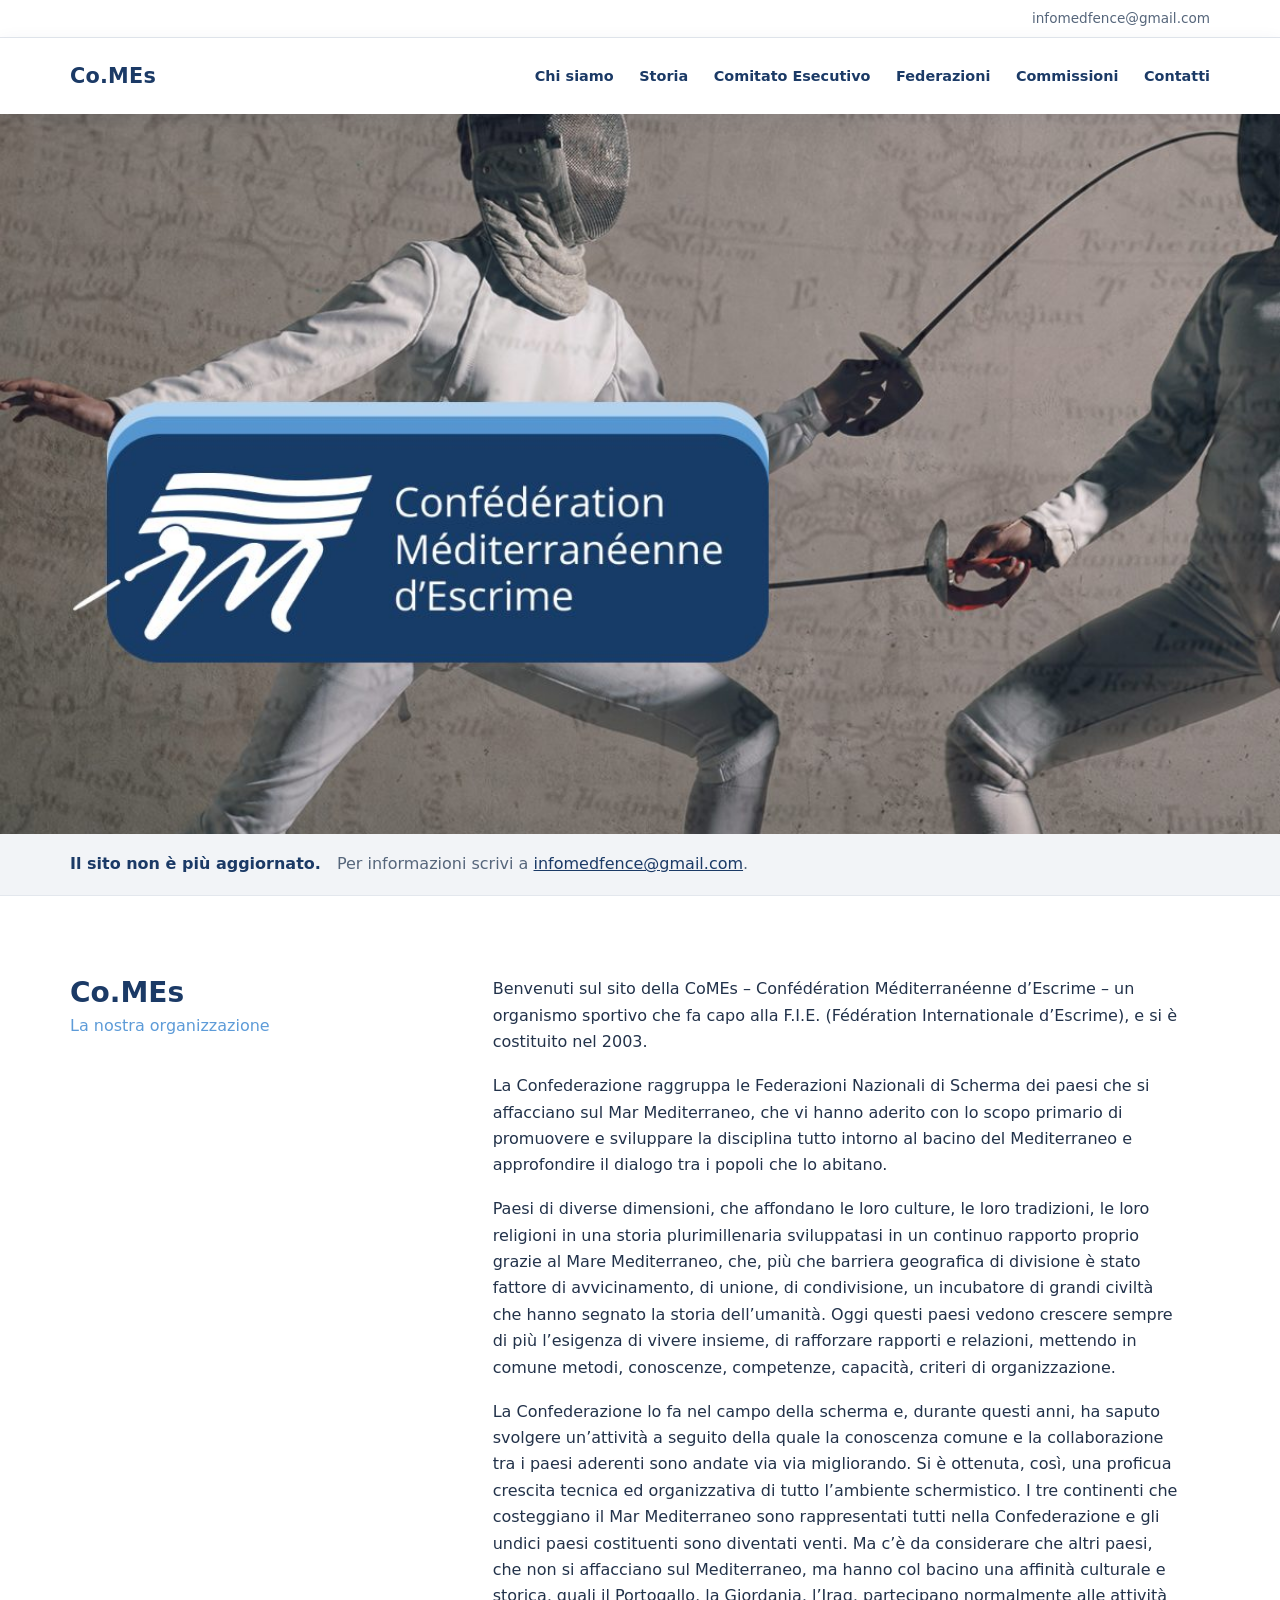
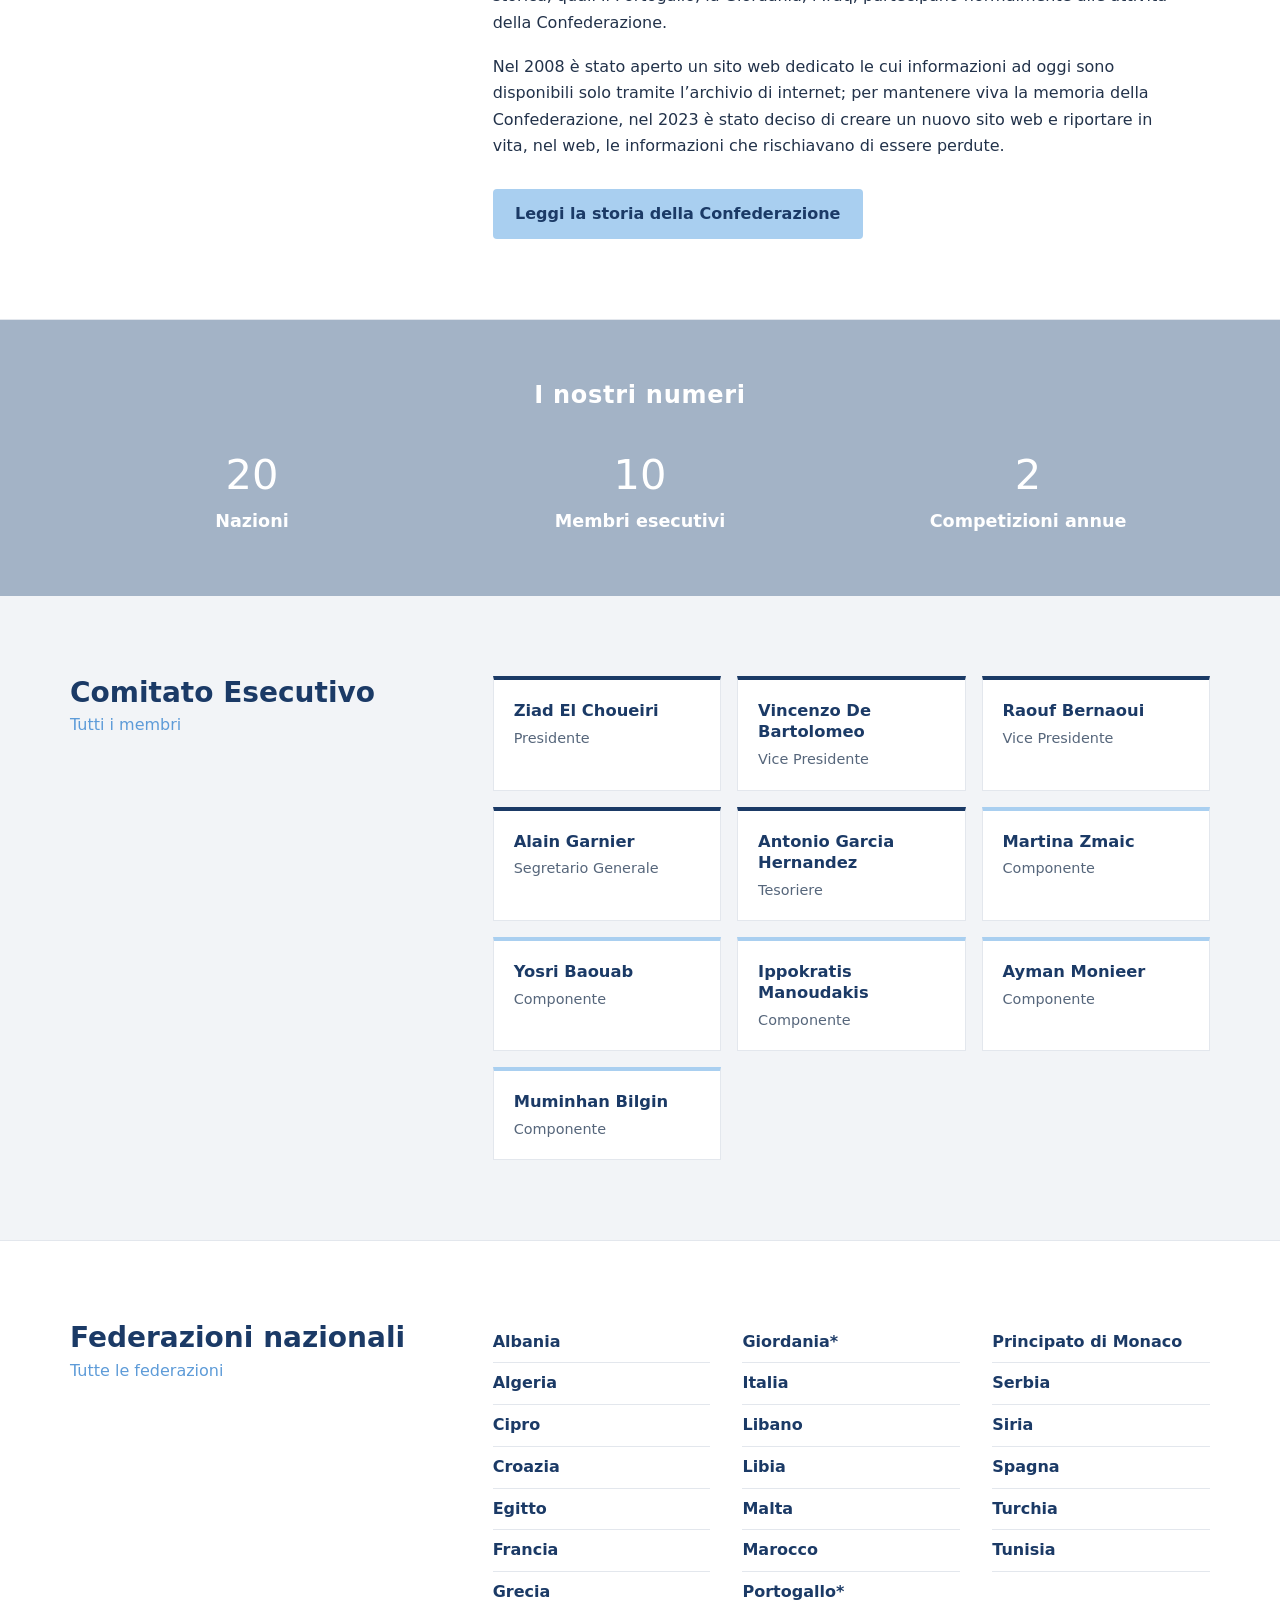
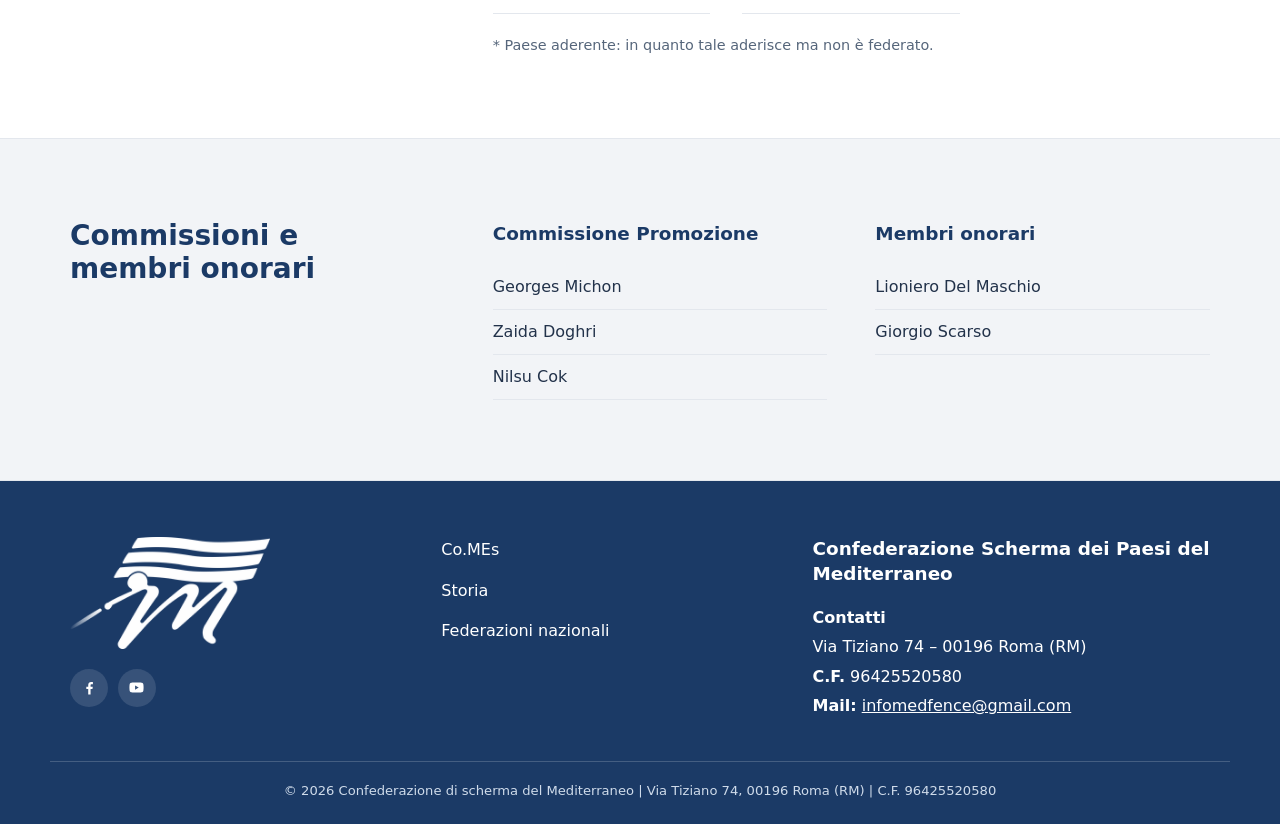
<file: index.html>
<!DOCTYPE html>
<html lang="it">
<head>
<meta charset="utf-8">
<meta name="viewport" content="width=device-width, initial-scale=1">
<title>Co.MEs – Confederazione Scherma dei Paesi del Mediterraneo</title>
<meta name="description" content="Confédération Méditerranéenne d'Escrime – Confederazione Scherma dei Paesi del Mediterraneo.">
<link rel="icon" href="favicon.png">
<link rel="stylesheet" href="style.css">
</head>
<body>
<div class="topbar"><div class="wrap"><a href="mailto:infomedfence@gmail.com">infomedfence@gmail.com</a></div></div>
<header class="site">
  <div class="wrap">
    <a class="brand" href="./">Co.MEs</a>
    <nav aria-label="Principale"><ul><li><a href="./#chi-siamo">Chi siamo</a></li><li><a href="storia.html">Storia</a></li><li><a href="./#comitato">Comitato Esecutivo</a></li><li><a href="./#federazioni">Federazioni</a></li><li><a href="./#commissioni">Commissioni</a></li><li><a href="./#contatti">Contatti</a></li></ul></nav>
  </div>
</header>
<main>
<section class="hero" id="top">
  <img src="hero.jpg" alt="Due schermidori in pedana e il logo della Confédération Méditerranéenne d'Escrime" onerror="this.parentElement.classList.add('no-img');this.remove()">
  <div class="hero-fallback">
    <div class="wrap"><div class="badge"><div class="badge-inner"><h1>Confédération Méditerranéenne d’Escrime</h1></div></div></div>
  </div>
</section>

<!-- AVVISO: modifica o elimina questo blocco -->
<div class="notice">
  <div class="wrap">
    <strong>Il sito non è più aggiornato.</strong>
    <p>Per informazioni scrivi a <a href="mailto:infomedfence@gmail.com">infomedfence@gmail.com</a>.</p>
  </div>
</div>

<section class="block" id="chi-siamo">
  <div class="wrap head">
    <h2>Co.MEs<span class="sub">La nostra organizzazione</span></h2>
    <div class="prose">
      <p>Benvenuti sul sito della CoMEs – Confédération Méditerranéenne d’Escrime – un organismo sportivo che fa capo alla F.I.E. (Fédération Internationale d’Escrime), e si è costituito nel 2003.</p>
      <p>La Confederazione raggruppa le Federazioni Nazionali di Scherma dei paesi che si affacciano sul Mar Mediterraneo, che vi hanno aderito con lo scopo primario di promuovere e sviluppare la disciplina tutto intorno al bacino del Mediterraneo e approfondire il dialogo tra i popoli che lo abitano.</p>
      <p>Paesi di diverse dimensioni, che affondano le loro culture, le loro tradizioni, le loro religioni in una storia plurimillenaria sviluppatasi in un continuo rapporto proprio grazie al Mare Mediterraneo, che, più che barriera geografica di divisione è stato fattore di avvicinamento, di unione, di condivisione, un incubatore di grandi civiltà che hanno segnato la storia dell’umanità. Oggi questi paesi vedono crescere sempre di più l’esigenza di vivere insieme, di rafforzare rapporti e relazioni, mettendo in comune metodi, conoscenze, competenze, capacità, criteri di organizzazione.</p>
      <p>La Confederazione lo fa nel campo della scherma e, durante questi anni, ha saputo svolgere un’attività a seguito della quale la conoscenza comune e la collaborazione tra i paesi aderenti sono andate via via migliorando. Si è ottenuta, così, una proficua crescita tecnica ed organizzativa di tutto l’ambiente schermistico. I tre continenti che costeggiano il Mar Mediterraneo sono rappresentati tutti nella Confederazione e gli undici paesi costituenti sono diventati venti. Ma c’è da considerare che altri paesi, che non si affacciano sul Mediterraneo, ma hanno col bacino una affinità culturale e storica, quali il Portogallo, la Giordania, l’Iraq, partecipano normalmente alle attività della Confederazione.</p>
      <p>Nel 2008 è stato aperto un sito web dedicato le cui informazioni ad oggi sono disponibili solo tramite l’archivio di internet; per mantenere viva la memoria della Confederazione, nel 2023 è stato deciso di creare un nuovo sito web e riportare in vita, nel web, le informazioni che rischiavano di essere perdute.</p>
      <p><a class="btn" href="storia.html">Leggi la storia della Confederazione</a></p>
    </div>
  </div>
</section>

<section class="numbers">
  <div class="wrap">
    <h2>I nostri numeri</h2>
    <ul>
      <li><strong>20</strong><span>Nazioni</span></li>
      <li><strong>10</strong><span>Membri esecutivi</span></li>
      <li><strong>2</strong><span>Competizioni annue</span></li>
    </ul>
  </div>
</section>

<section class="block tint" id="comitato">
  <div class="wrap head">
    <h2>Comitato Esecutivo<span class="sub">Tutti i membri</span></h2>
    <ul class="people">
      <li class="lead"><b>Ziad El Choueiri</b><span>Presidente</span></li>
      <li class="lead"><b>Vincenzo De Bartolomeo</b><span>Vice Presidente</span></li>
      <li class="lead"><b>Raouf Bernaoui</b><span>Vice Presidente</span></li>
      <li class="lead"><b>Alain Garnier</b><span>Segretario Generale</span></li>
      <li class="lead"><b>Antonio Garcia Hernandez</b><span>Tesoriere</span></li>
      <li><b>Martina Zmaic</b><span>Componente</span></li>
      <li><b>Yosri Baouab</b><span>Componente</span></li>
      <li><b>Ippokratis Manoudakis</b><span>Componente</span></li>
      <li><b>Ayman Monieer</b><span>Componente</span></li>
      <li><b>Muminhan Bilgin</b><span>Componente</span></li>
    </ul>
  </div>
</section>

<section class="block" id="federazioni">
  <div class="wrap head">
    <h2>Federazioni nazionali<span class="sub">Tutte le federazioni</span></h2>
    <div>
      <ul class="countries">
      <li>Albania</li>
      <li>Algeria</li>
      <li>Cipro</li>
      <li>Croazia</li>
      <li>Egitto</li>
      <li>Francia</li>
      <li>Grecia</li>
      <li>Giordania*</li>
      <li>Italia</li>
      <li>Libano</li>
      <li>Libia</li>
      <li>Malta</li>
      <li>Marocco</li>
      <li>Portogallo*</li>
      <li>Principato di Monaco</li>
      <li>Serbia</li>
      <li>Siria</li>
      <li>Spagna</li>
      <li>Turchia</li>
      <li>Tunisia</li>
      </ul>
      <p class="note">* Paese aderente: in quanto tale aderisce ma non è federato.</p>
    </div>
  </div>
</section>

<section class="block tint" id="commissioni">
  <div class="wrap head">
    <h2>Commissioni e membri onorari</h2>
    <div class="pair">
      <div>
        <h3>Commissione Promozione</h3>
        <ul class="plain"><li>Georges Michon</li><li>Zaida Doghri</li><li>Nilsu Cok</li></ul>
      </div>
      <div id="membri-onorari">
        <h3>Membri onorari</h3>
        <ul class="plain"><li>Lioniero Del Maschio</li><li>Giorgio Scarso</li></ul>
      </div>
    </div>
  </div>
</section>
</main>
<footer id="contatti">
  <div class="wrap cols">
    <div class="logo-col">
      <img src="logo-bianco.png" alt="Co.MEs" onerror="this.remove()">
      <!-- SOCIAL: sostituisci "#" con gli indirizzi reali, oppure elimina la voce -->
      <ul class="social">
        <li><a href="#" aria-label="Facebook"><svg viewBox="0 0 24 24" aria-hidden="true"><path d="M13.5 22v-8h2.7l.4-3.2h-3.1V8.8c0-.9.3-1.5 1.6-1.5h1.7V4.4c-.3 0-1.3-.1-2.5-.1-2.4 0-4.1 1.5-4.1 4.2v2.3H7.5V14h2.7v8h3.3z"/></svg></a></li>
        <li><a href="#" aria-label="YouTube"><svg viewBox="0 0 24 24" aria-hidden="true"><path d="M21.6 7.2a2.5 2.5 0 0 0-1.8-1.8C18.2 5 12 5 12 5s-6.2 0-7.8.4A2.5 2.5 0 0 0 2.4 7.2 26 26 0 0 0 2 12a26 26 0 0 0 .4 4.8 2.5 2.5 0 0 0 1.8 1.8C5.8 19 12 19 12 19s6.2 0 7.8-.4a2.5 2.5 0 0 0 1.8-1.8A26 26 0 0 0 22 12a26 26 0 0 0-.4-4.8zM10 15V9l5.2 3L10 15z"/></svg></a></li>
      </ul>
    </div>
    <ul class="links">
      <li><a href="./#chi-siamo">Co.MEs</a></li>
      <li><a href="storia.html">Storia</a></li>
      <li><a href="./#federazioni">Federazioni nazionali</a></li>
    </ul>
    <div>
      <h3>Confederazione Scherma dei Paesi del Mediterraneo</h3>
      <address>
        <b>Contatti</b><br>
        Via Tiziano 74 – 00196 Roma (RM)<br>
        <b>C.F.</b> 96425520580<br>
        <b>Mail:</b> <a href="mailto:infomedfence@gmail.com">infomedfence@gmail.com</a>
      </address>
    </div>
  </div>
  <div class="wrap legal">© 2026 Confederazione di scherma del Mediterraneo | Via Tiziano 74, 00196 Roma (RM) | C.F. 96425520580</div>
</footer>
</body>
</html>
</file>
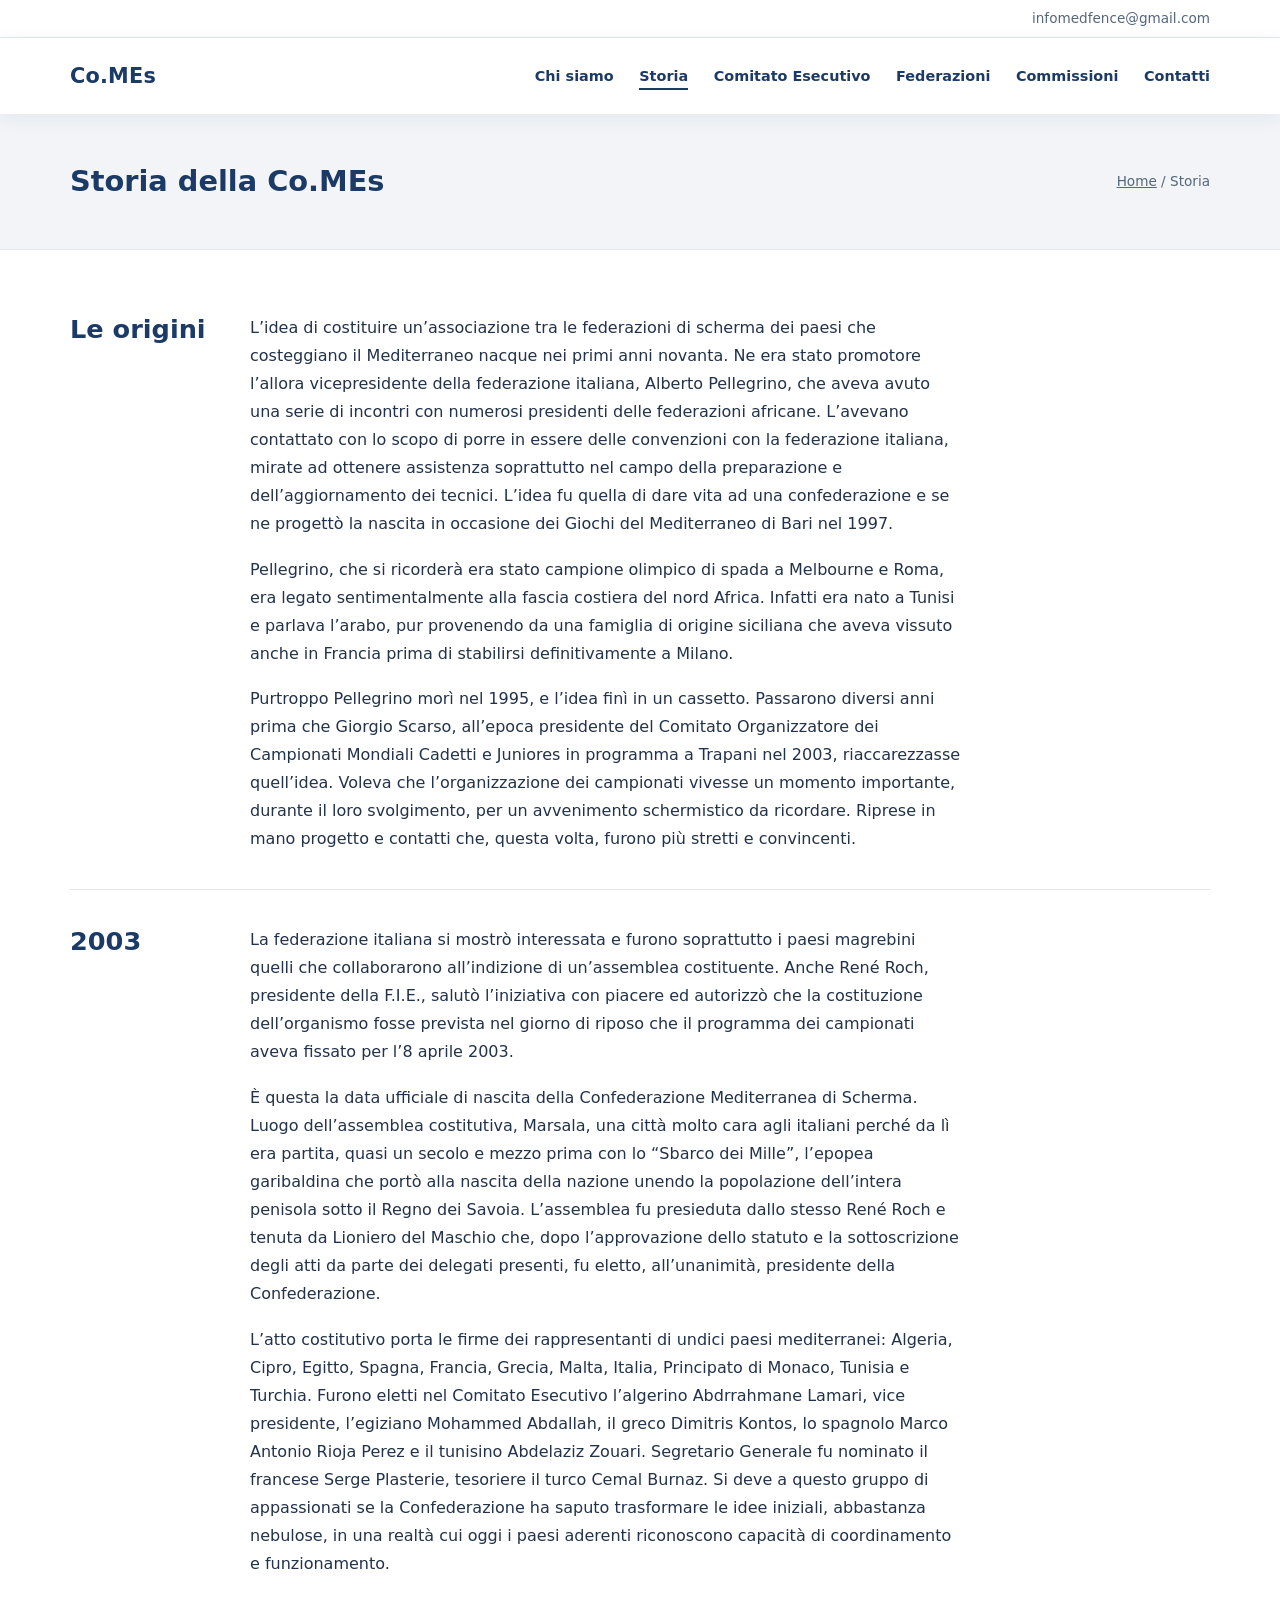
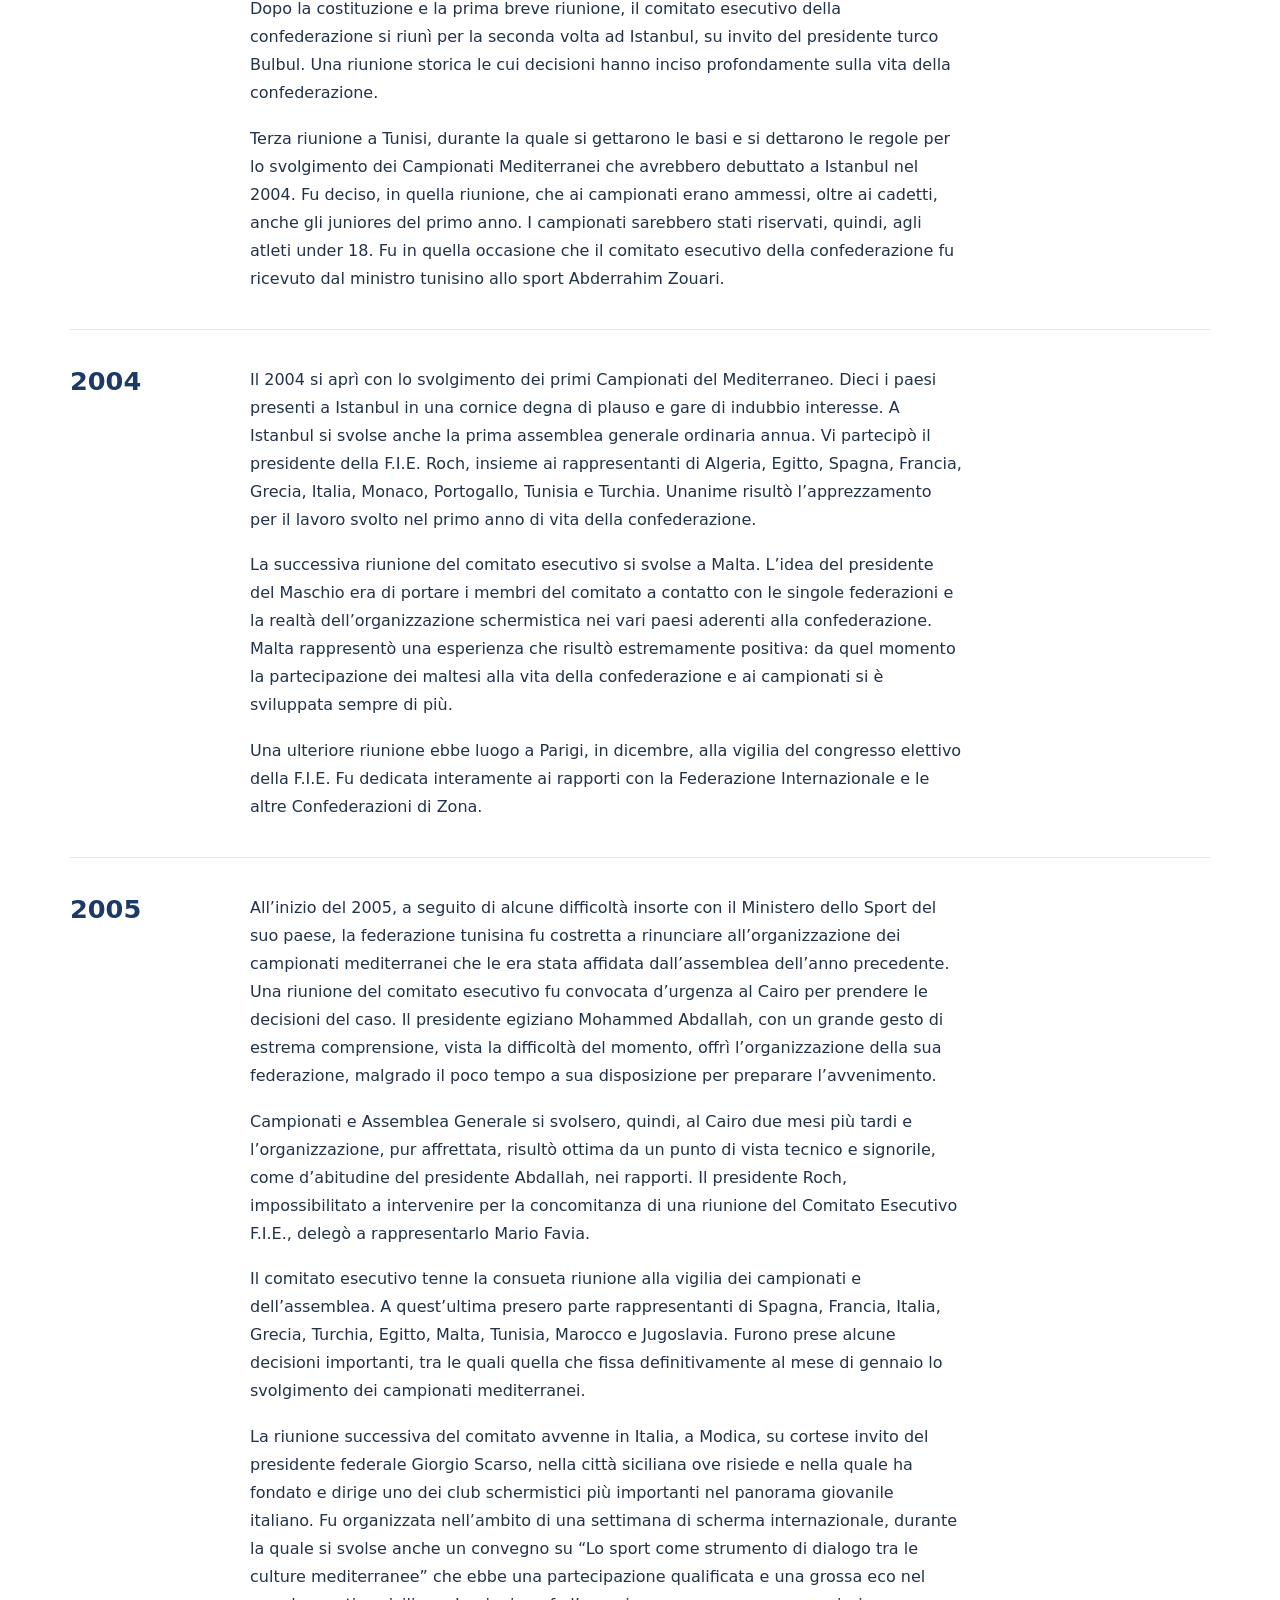
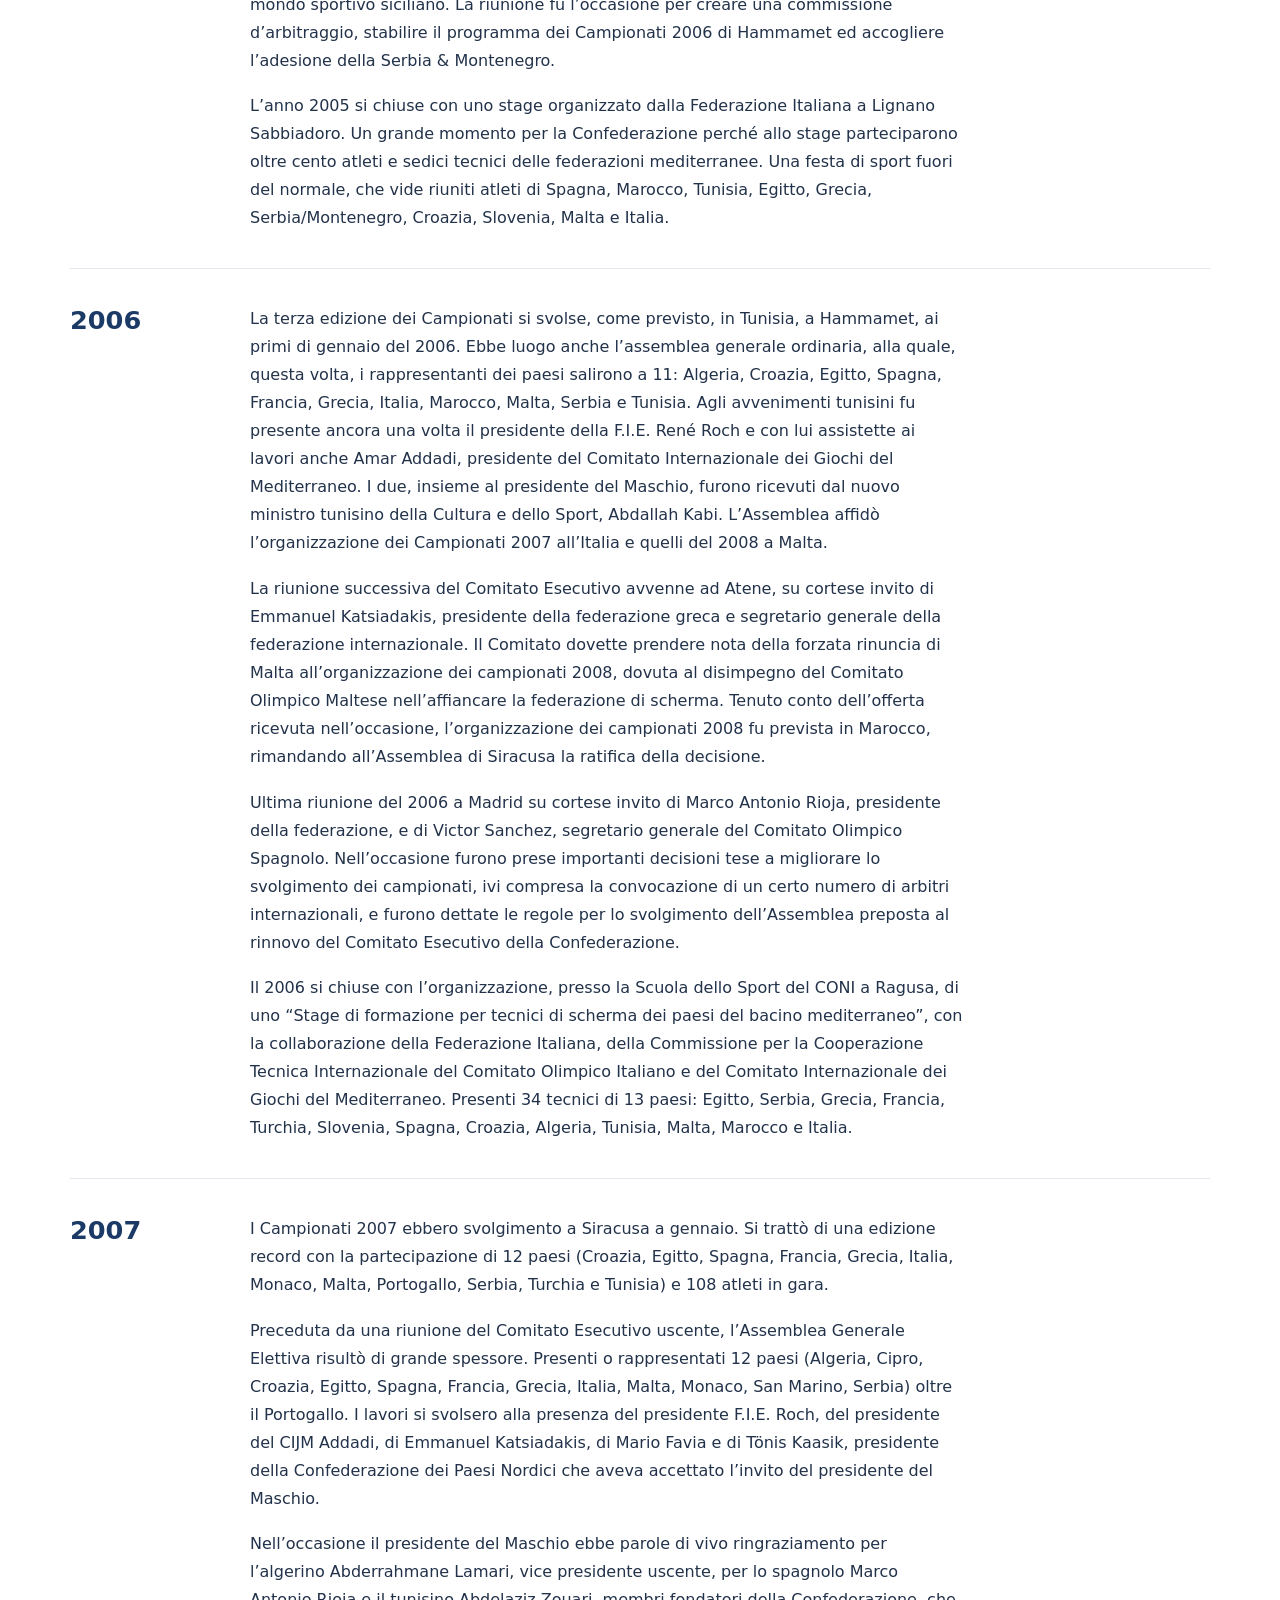
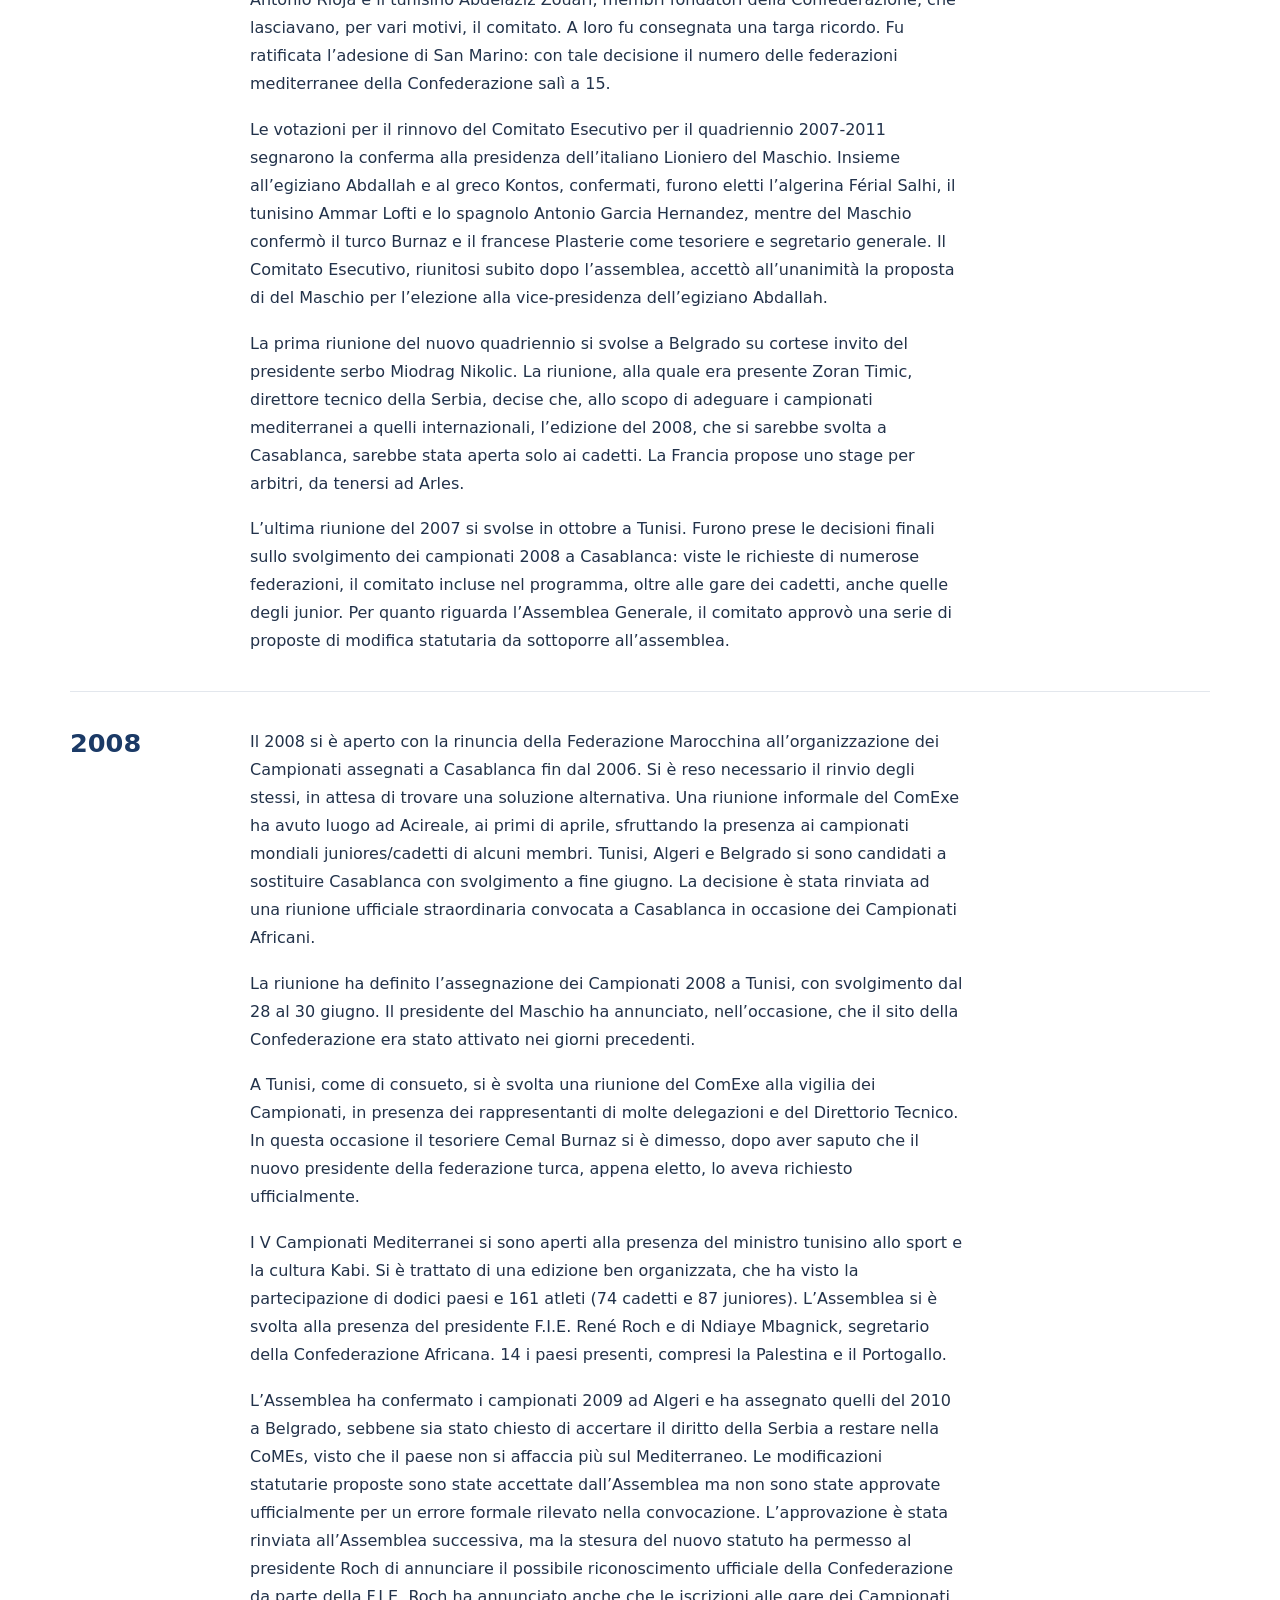
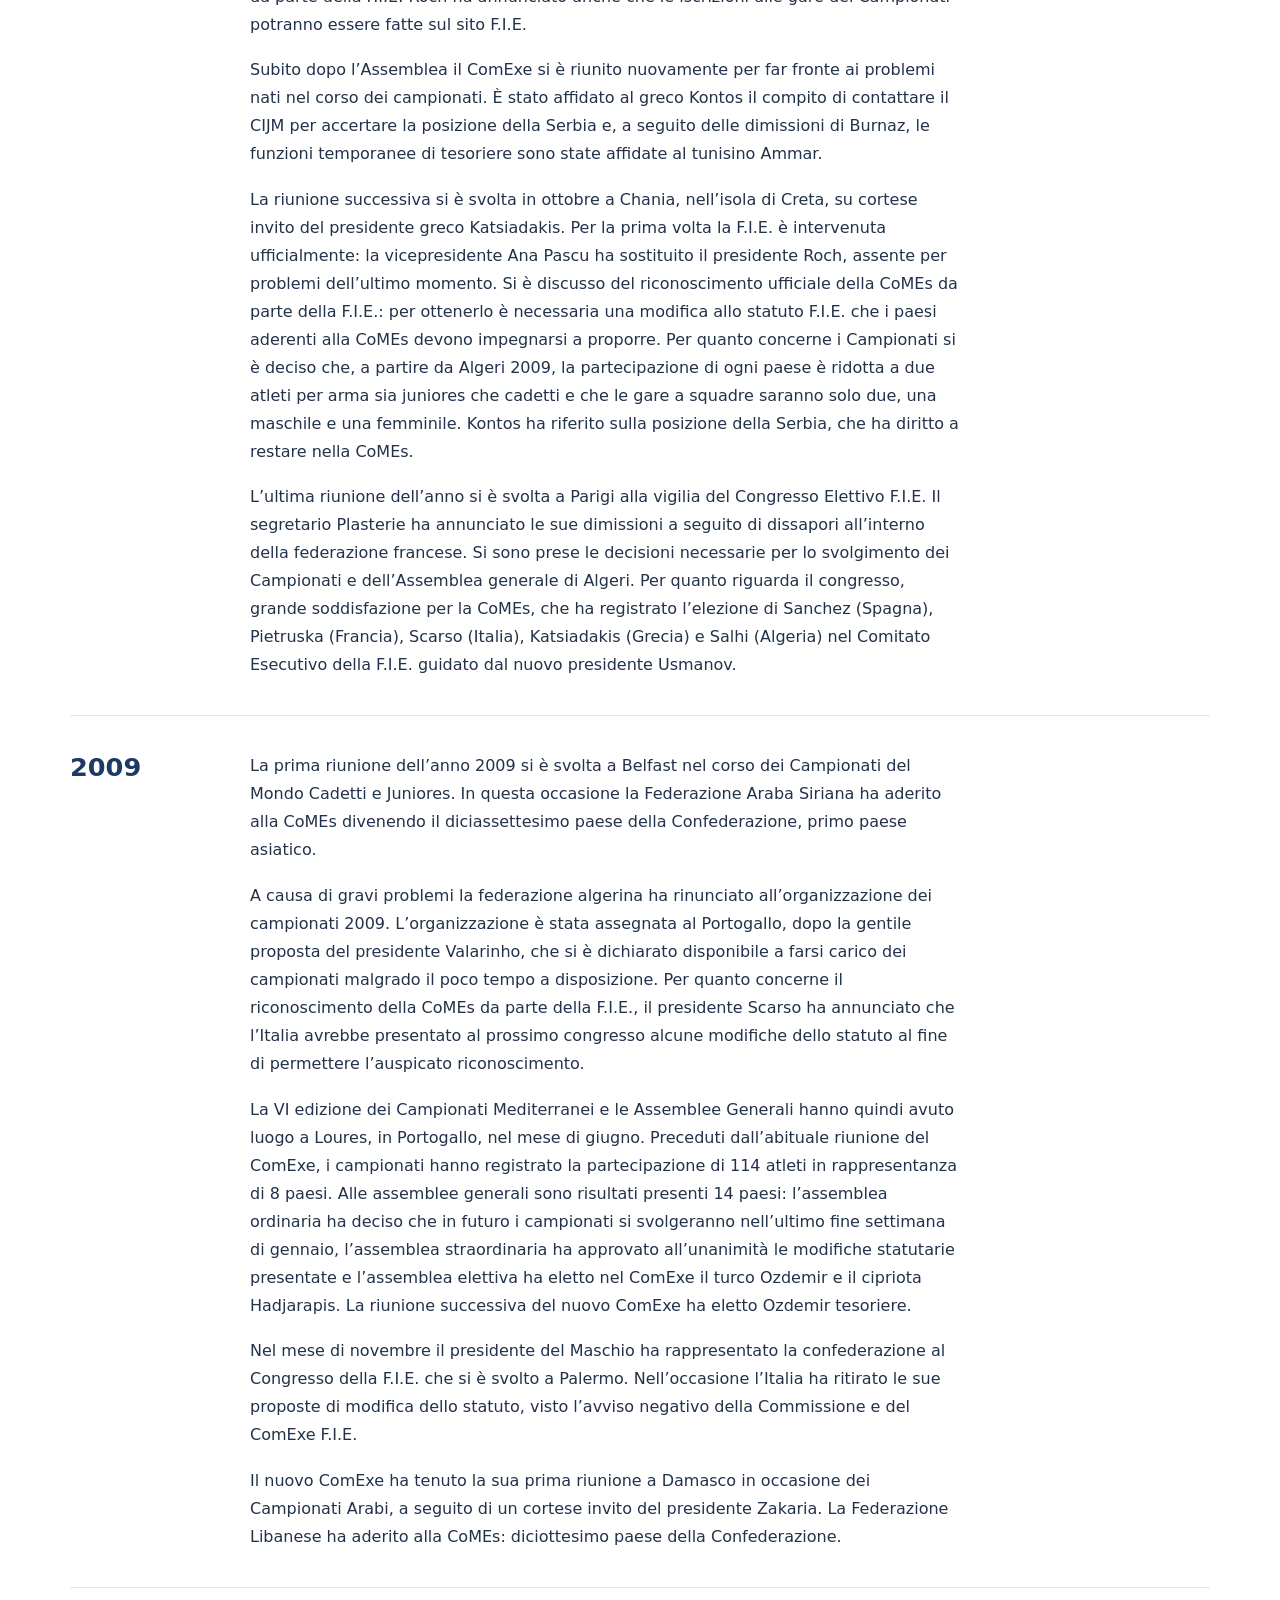
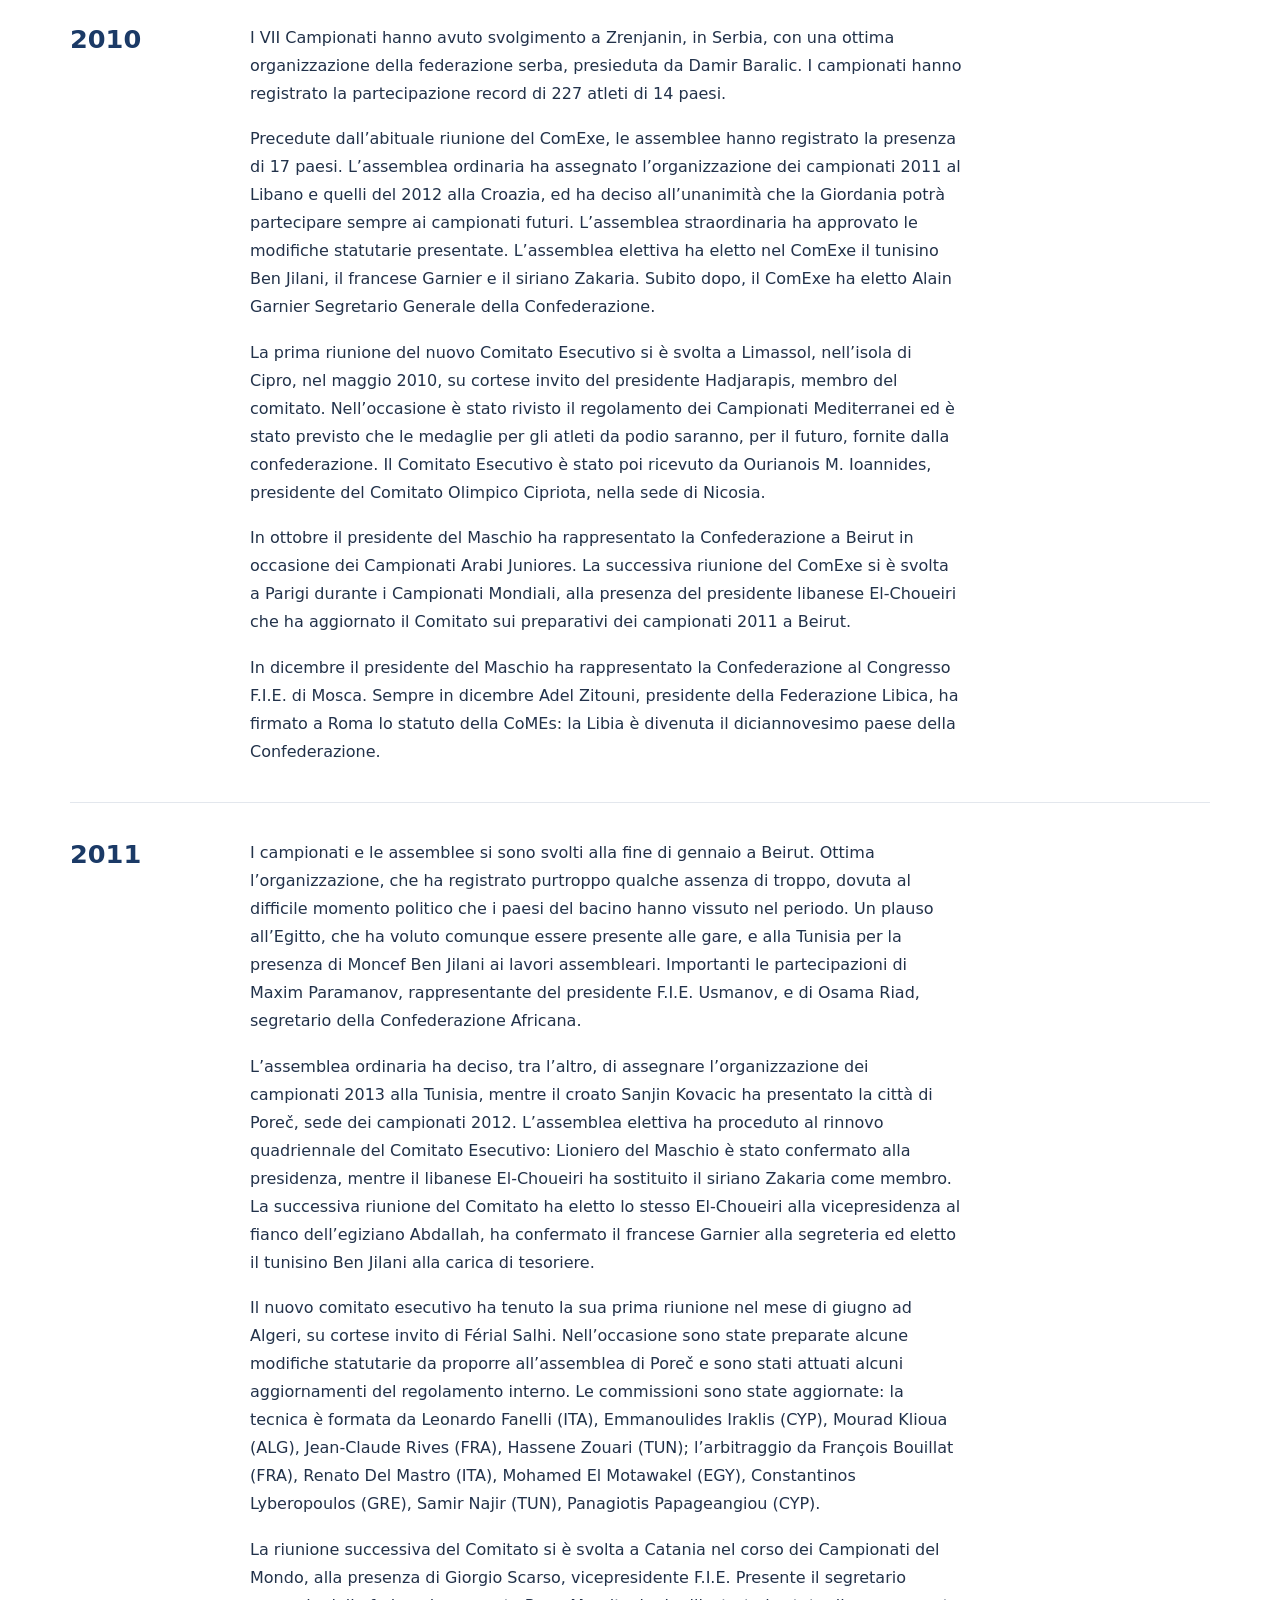
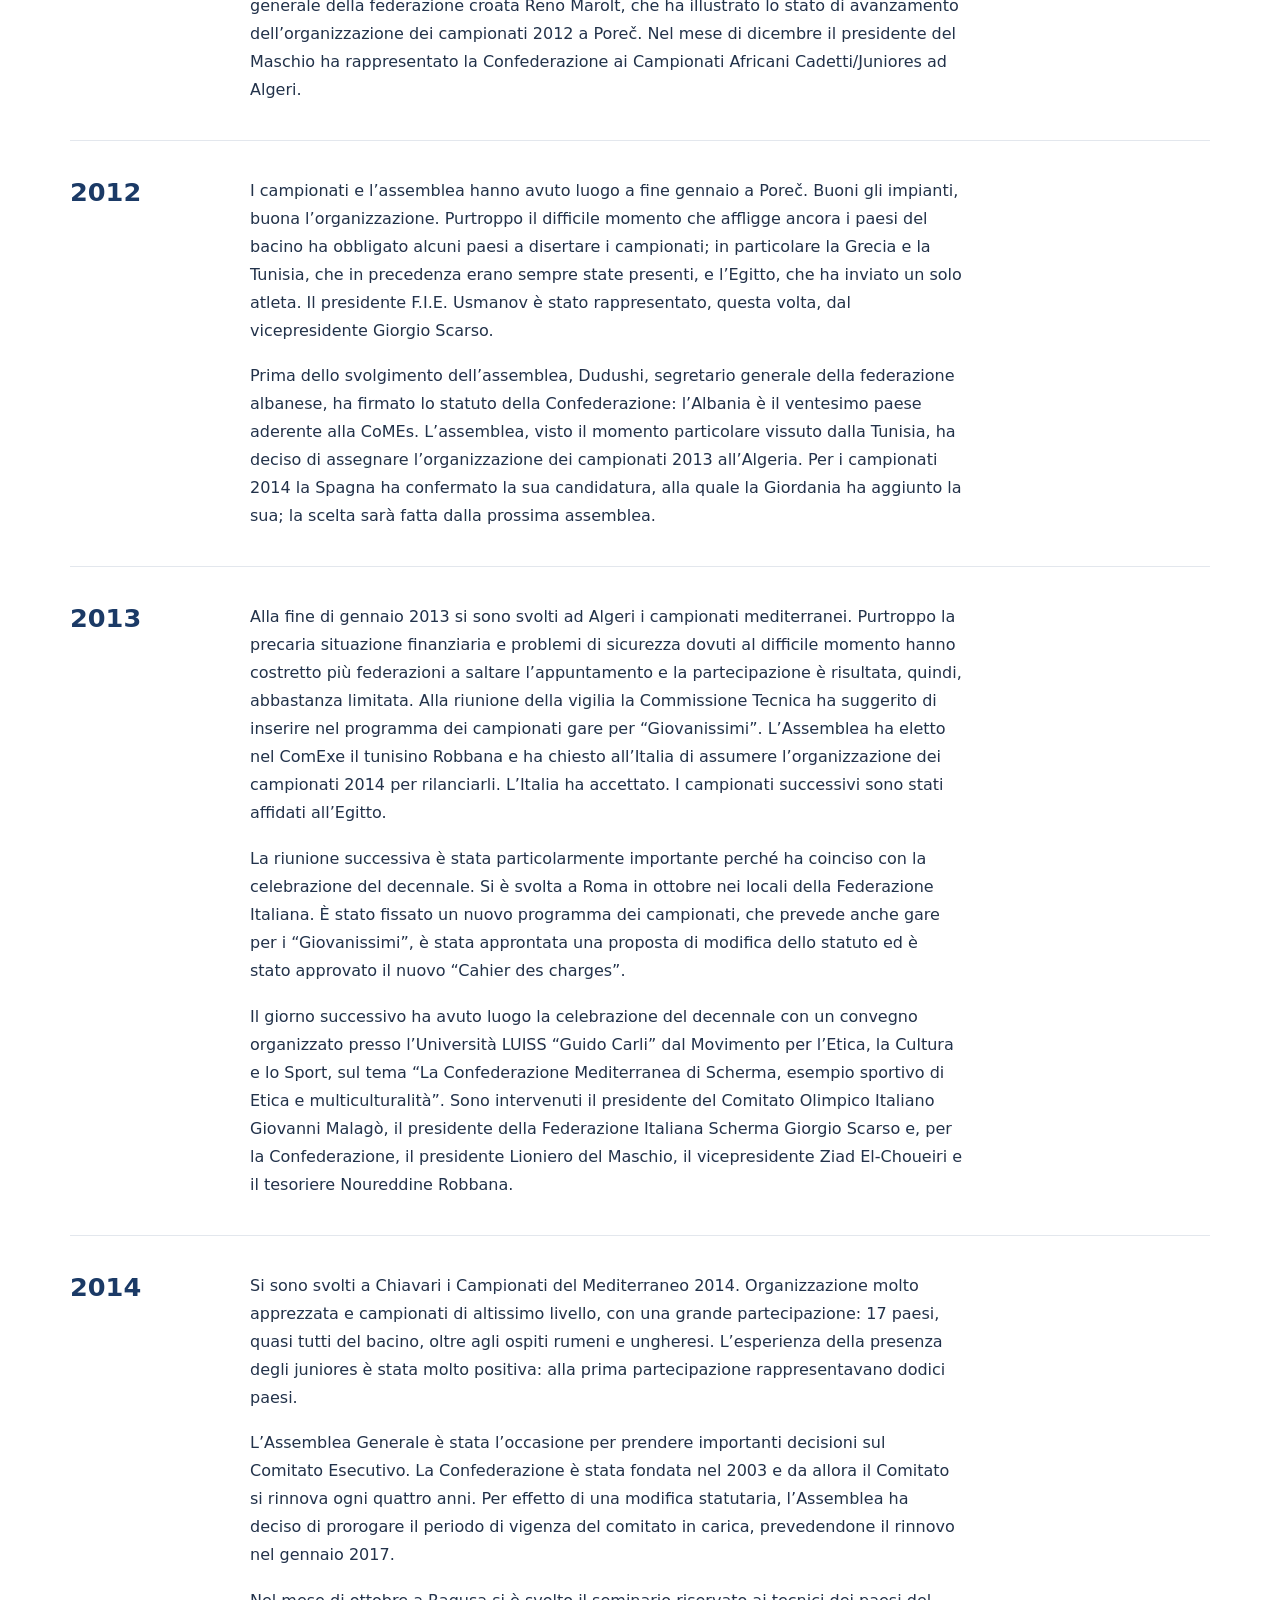
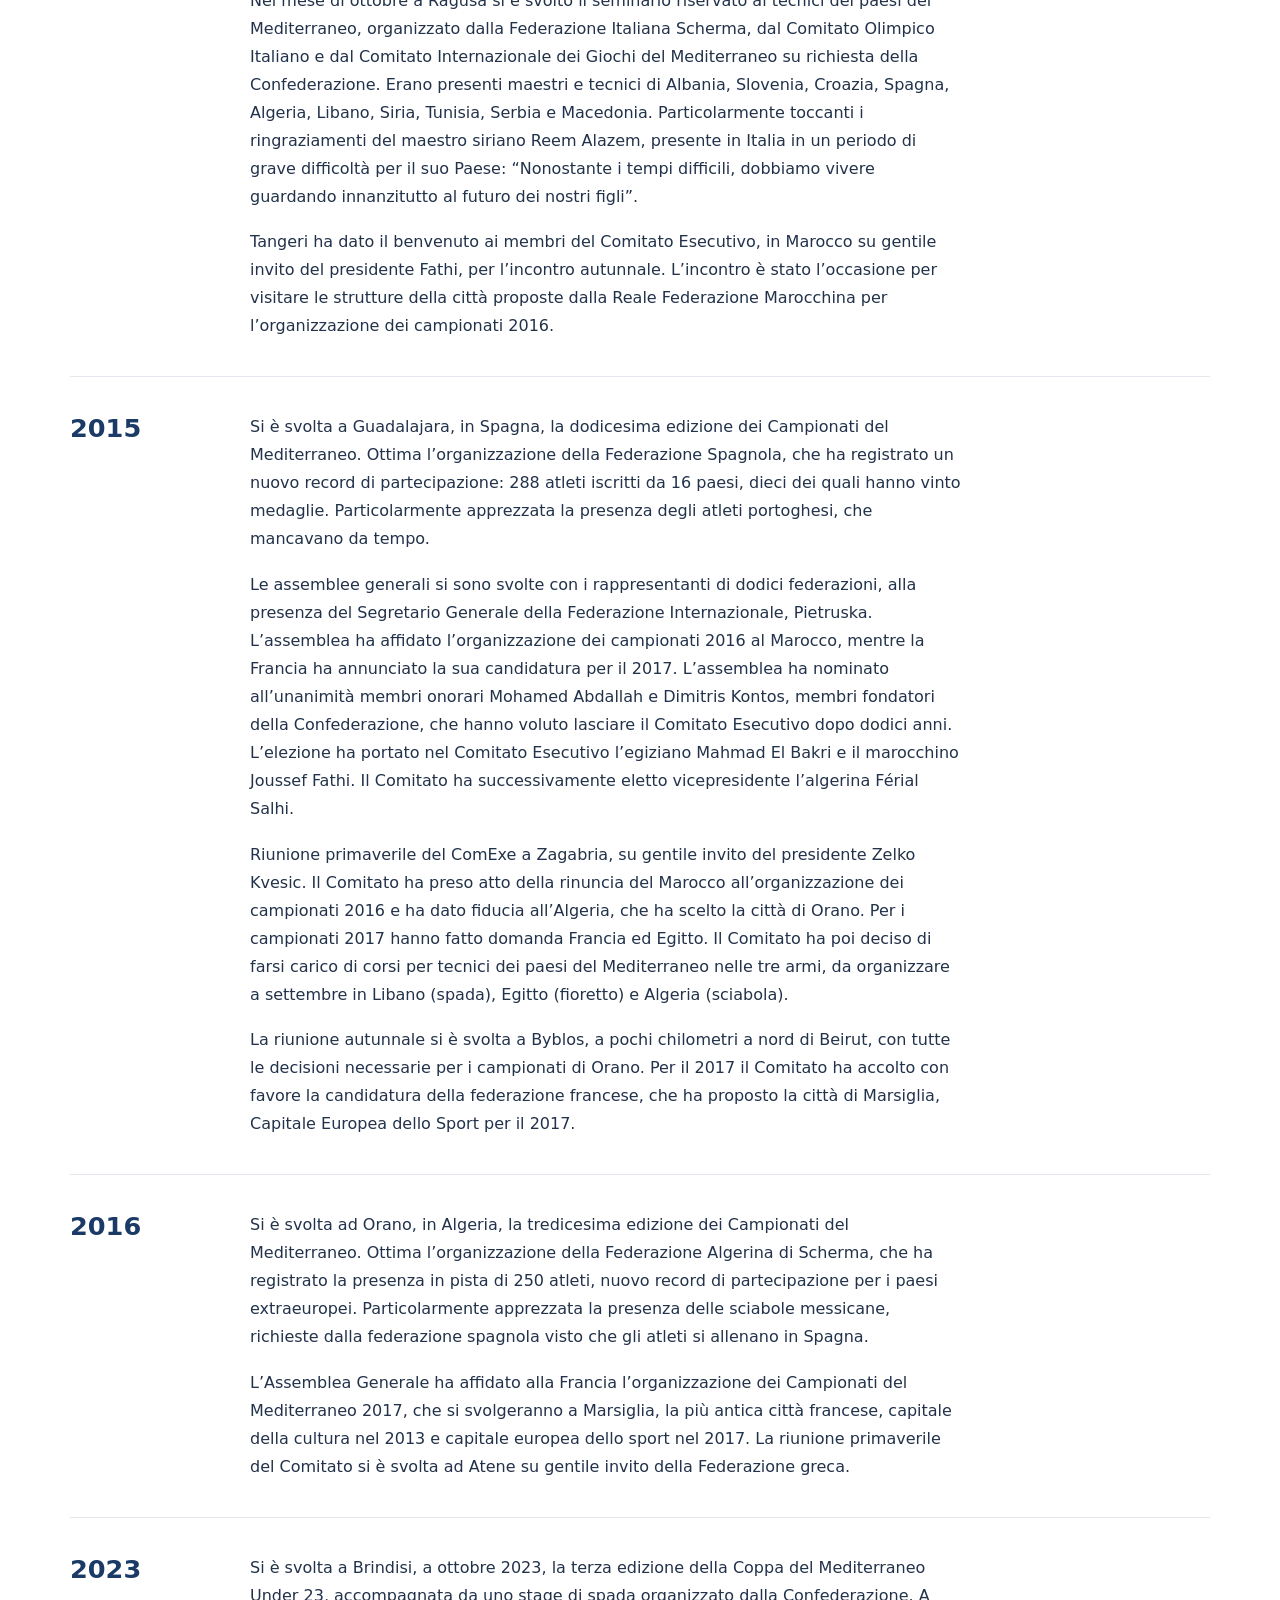
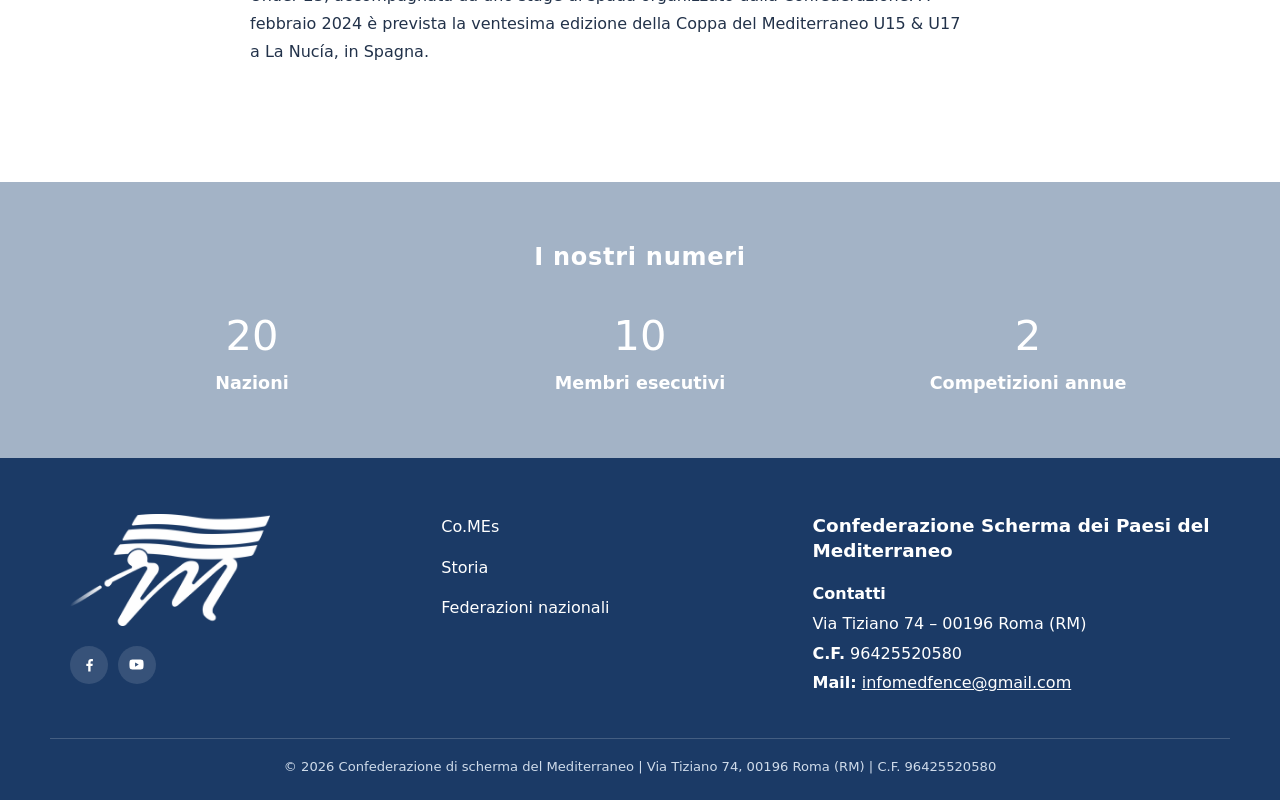
<file: storia.html>
<!DOCTYPE html>
<html lang="it">
<head>
<meta charset="utf-8">
<meta name="viewport" content="width=device-width, initial-scale=1">
<title>Storia – Co.MEs</title>
<meta name="description" content="La storia della Confederazione Scherma dei Paesi del Mediterraneo dalle origini a oggi.">
<link rel="icon" href="favicon.png">
<link rel="stylesheet" href="style.css">
</head>
<body>
<div class="topbar"><div class="wrap"><a href="mailto:infomedfence@gmail.com">infomedfence@gmail.com</a></div></div>
<header class="site">
  <div class="wrap">
    <a class="brand" href="./">Co.MEs</a>
    <nav aria-label="Principale"><ul><li><a href="./#chi-siamo">Chi siamo</a></li><li><a href="storia.html" aria-current="page">Storia</a></li><li><a href="./#comitato">Comitato Esecutivo</a></li><li><a href="./#federazioni">Federazioni</a></li><li><a href="./#commissioni">Commissioni</a></li><li><a href="./#contatti">Contatti</a></li></ul></nav>
  </div>
</header>
<main>
<div class="pagetitle"><div class="wrap"><h1>Storia della Co.MEs</h1><div class="crumbs"><a href="./">Home</a> / Storia</div></div></div>
<div class="wrap timeline">
<section class="year"><h2>Le origini</h2><div>
<p>L’idea di costituire un’associazione tra le federazioni di scherma dei paesi che costeggiano il Mediterraneo nacque nei primi anni novanta. Ne era stato promotore l’allora vicepresidente della federazione italiana, Alberto Pellegrino, che aveva avuto una serie di incontri con numerosi presidenti delle federazioni africane. L’avevano contattato con lo scopo di porre in essere delle convenzioni con la federazione italiana, mirate ad ottenere assistenza soprattutto nel campo della preparazione e dell’aggiornamento dei tecnici. L’idea fu quella di dare vita ad una confederazione e se ne progettò la nascita in occasione dei Giochi del Mediterraneo di Bari nel 1997.</p>
<p>Pellegrino, che si ricorderà era stato campione olimpico di spada a Melbourne e Roma, era legato sentimentalmente alla fascia costiera del nord Africa. Infatti era nato a Tunisi e parlava l’arabo, pur provenendo da una famiglia di origine siciliana che aveva vissuto anche in Francia prima di stabilirsi definitivamente a Milano.</p>
<p>Purtroppo Pellegrino morì nel 1995, e l’idea finì in un cassetto. Passarono diversi anni prima che Giorgio Scarso, all’epoca presidente del Comitato Organizzatore dei Campionati Mondiali Cadetti e Juniores in programma a Trapani nel 2003, riaccarezzasse quell’idea. Voleva che l’organizzazione dei campionati vivesse un momento importante, durante il loro svolgimento, per un avvenimento schermistico da ricordare. Riprese in mano progetto e contatti che, questa volta, furono più stretti e convincenti.</p>
</div></section>

<section class="year"><h2>2003</h2><div>
<p>La federazione italiana si mostrò interessata e furono soprattutto i paesi magrebini quelli che collaborarono all’indizione di un’assemblea costituente. Anche René Roch, presidente della F.I.E., salutò l’iniziativa con piacere ed autorizzò che la costituzione dell’organismo fosse prevista nel giorno di riposo che il programma dei campionati aveva fissato per l’8 aprile 2003.</p>
<p>È questa la data ufficiale di nascita della Confederazione Mediterranea di Scherma. Luogo dell’assemblea costitutiva, Marsala, una città molto cara agli italiani perché da lì era partita, quasi un secolo e mezzo prima con lo “Sbarco dei Mille”, l’epopea garibaldina che portò alla nascita della nazione unendo la popolazione dell’intera penisola sotto il Regno dei Savoia. L’assemblea fu presieduta dallo stesso René Roch e tenuta da Lioniero del Maschio che, dopo l’approvazione dello statuto e la sottoscrizione degli atti da parte dei delegati presenti, fu eletto, all’unanimità, presidente della Confederazione.</p>
<p>L’atto costitutivo porta le firme dei rappresentanti di undici paesi mediterranei: Algeria, Cipro, Egitto, Spagna, Francia, Grecia, Malta, Italia, Principato di Monaco, Tunisia e Turchia. Furono eletti nel Comitato Esecutivo l’algerino Abdrrahmane Lamari, vice presidente, l’egiziano Mohammed Abdallah, il greco Dimitris Kontos, lo spagnolo Marco Antonio Rioja Perez e il tunisino Abdelaziz Zouari. Segretario Generale fu nominato il francese Serge Plasterie, tesoriere il turco Cemal Burnaz. Si deve a questo gruppo di appassionati se la Confederazione ha saputo trasformare le idee iniziali, abbastanza nebulose, in una realtà cui oggi i paesi aderenti riconoscono capacità di coordinamento e funzionamento.</p>
<p>Dopo la costituzione e la prima breve riunione, il comitato esecutivo della confederazione si riunì per la seconda volta ad Istanbul, su invito del presidente turco Bulbul. Una riunione storica le cui decisioni hanno inciso profondamente sulla vita della confederazione.</p>
<p>Terza riunione a Tunisi, durante la quale si gettarono le basi e si dettarono le regole per lo svolgimento dei Campionati Mediterranei che avrebbero debuttato a Istanbul nel 2004. Fu deciso, in quella riunione, che ai campionati erano ammessi, oltre ai cadetti, anche gli juniores del primo anno. I campionati sarebbero stati riservati, quindi, agli atleti under 18. Fu in quella occasione che il comitato esecutivo della confederazione fu ricevuto dal ministro tunisino allo sport Abderrahim Zouari.</p>
</div></section>

<section class="year"><h2>2004</h2><div>
<p>Il 2004 si aprì con lo svolgimento dei primi Campionati del Mediterraneo. Dieci i paesi presenti a Istanbul in una cornice degna di plauso e gare di indubbio interesse. A Istanbul si svolse anche la prima assemblea generale ordinaria annua. Vi partecipò il presidente della F.I.E. Roch, insieme ai rappresentanti di Algeria, Egitto, Spagna, Francia, Grecia, Italia, Monaco, Portogallo, Tunisia e Turchia. Unanime risultò l’apprezzamento per il lavoro svolto nel primo anno di vita della confederazione.</p>
<p>La successiva riunione del comitato esecutivo si svolse a Malta. L’idea del presidente del Maschio era di portare i membri del comitato a contatto con le singole federazioni e la realtà dell’organizzazione schermistica nei vari paesi aderenti alla confederazione. Malta rappresentò una esperienza che risultò estremamente positiva: da quel momento la partecipazione dei maltesi alla vita della confederazione e ai campionati si è sviluppata sempre di più.</p>
<p>Una ulteriore riunione ebbe luogo a Parigi, in dicembre, alla vigilia del congresso elettivo della F.I.E. Fu dedicata interamente ai rapporti con la Federazione Internazionale e le altre Confederazioni di Zona.</p>
</div></section>

<section class="year"><h2>2005</h2><div>
<p>All’inizio del 2005, a seguito di alcune difficoltà insorte con il Ministero dello Sport del suo paese, la federazione tunisina fu costretta a rinunciare all’organizzazione dei campionati mediterranei che le era stata affidata dall’assemblea dell’anno precedente. Una riunione del comitato esecutivo fu convocata d’urgenza al Cairo per prendere le decisioni del caso. Il presidente egiziano Mohammed Abdallah, con un grande gesto di estrema comprensione, vista la difficoltà del momento, offrì l’organizzazione della sua federazione, malgrado il poco tempo a sua disposizione per preparare l’avvenimento.</p>
<p>Campionati e Assemblea Generale si svolsero, quindi, al Cairo due mesi più tardi e l’organizzazione, pur affrettata, risultò ottima da un punto di vista tecnico e signorile, come d’abitudine del presidente Abdallah, nei rapporti. Il presidente Roch, impossibilitato a intervenire per la concomitanza di una riunione del Comitato Esecutivo F.I.E., delegò a rappresentarlo Mario Favia.</p>
<p>Il comitato esecutivo tenne la consueta riunione alla vigilia dei campionati e dell’assemblea. A quest’ultima presero parte rappresentanti di Spagna, Francia, Italia, Grecia, Turchia, Egitto, Malta, Tunisia, Marocco e Jugoslavia. Furono prese alcune decisioni importanti, tra le quali quella che fissa definitivamente al mese di gennaio lo svolgimento dei campionati mediterranei.</p>
<p>La riunione successiva del comitato avvenne in Italia, a Modica, su cortese invito del presidente federale Giorgio Scarso, nella città siciliana ove risiede e nella quale ha fondato e dirige uno dei club schermistici più importanti nel panorama giovanile italiano. Fu organizzata nell’ambito di una settimana di scherma internazionale, durante la quale si svolse anche un convegno su “Lo sport come strumento di dialogo tra le culture mediterranee” che ebbe una partecipazione qualificata e una grossa eco nel mondo sportivo siciliano. La riunione fu l’occasione per creare una commissione d’arbitraggio, stabilire il programma dei Campionati 2006 di Hammamet ed accogliere l’adesione della Serbia &amp; Montenegro.</p>
<p>L’anno 2005 si chiuse con uno stage organizzato dalla Federazione Italiana a Lignano Sabbiadoro. Un grande momento per la Confederazione perché allo stage parteciparono oltre cento atleti e sedici tecnici delle federazioni mediterranee. Una festa di sport fuori del normale, che vide riuniti atleti di Spagna, Marocco, Tunisia, Egitto, Grecia, Serbia/Montenegro, Croazia, Slovenia, Malta e Italia.</p>
</div></section>

<section class="year"><h2>2006</h2><div>
<p>La terza edizione dei Campionati si svolse, come previsto, in Tunisia, a Hammamet, ai primi di gennaio del 2006. Ebbe luogo anche l’assemblea generale ordinaria, alla quale, questa volta, i rappresentanti dei paesi salirono a 11: Algeria, Croazia, Egitto, Spagna, Francia, Grecia, Italia, Marocco, Malta, Serbia e Tunisia. Agli avvenimenti tunisini fu presente ancora una volta il presidente della F.I.E. René Roch e con lui assistette ai lavori anche Amar Addadi, presidente del Comitato Internazionale dei Giochi del Mediterraneo. I due, insieme al presidente del Maschio, furono ricevuti dal nuovo ministro tunisino della Cultura e dello Sport, Abdallah Kabi. L’Assemblea affidò l’organizzazione dei Campionati 2007 all’Italia e quelli del 2008 a Malta.</p>
<p>La riunione successiva del Comitato Esecutivo avvenne ad Atene, su cortese invito di Emmanuel Katsiadakis, presidente della federazione greca e segretario generale della federazione internazionale. Il Comitato dovette prendere nota della forzata rinuncia di Malta all’organizzazione dei campionati 2008, dovuta al disimpegno del Comitato Olimpico Maltese nell’affiancare la federazione di scherma. Tenuto conto dell’offerta ricevuta nell’occasione, l’organizzazione dei campionati 2008 fu prevista in Marocco, rimandando all’Assemblea di Siracusa la ratifica della decisione.</p>
<p>Ultima riunione del 2006 a Madrid su cortese invito di Marco Antonio Rioja, presidente della federazione, e di Victor Sanchez, segretario generale del Comitato Olimpico Spagnolo. Nell’occasione furono prese importanti decisioni tese a migliorare lo svolgimento dei campionati, ivi compresa la convocazione di un certo numero di arbitri internazionali, e furono dettate le regole per lo svolgimento dell’Assemblea preposta al rinnovo del Comitato Esecutivo della Confederazione.</p>
<p>Il 2006 si chiuse con l’organizzazione, presso la Scuola dello Sport del CONI a Ragusa, di uno “Stage di formazione per tecnici di scherma dei paesi del bacino mediterraneo”, con la collaborazione della Federazione Italiana, della Commissione per la Cooperazione Tecnica Internazionale del Comitato Olimpico Italiano e del Comitato Internazionale dei Giochi del Mediterraneo. Presenti 34 tecnici di 13 paesi: Egitto, Serbia, Grecia, Francia, Turchia, Slovenia, Spagna, Croazia, Algeria, Tunisia, Malta, Marocco e Italia.</p>
</div></section>

<section class="year"><h2>2007</h2><div>
<p>I Campionati 2007 ebbero svolgimento a Siracusa a gennaio. Si trattò di una edizione record con la partecipazione di 12 paesi (Croazia, Egitto, Spagna, Francia, Grecia, Italia, Monaco, Malta, Portogallo, Serbia, Turchia e Tunisia) e 108 atleti in gara.</p>
<p>Preceduta da una riunione del Comitato Esecutivo uscente, l’Assemblea Generale Elettiva risultò di grande spessore. Presenti o rappresentati 12 paesi (Algeria, Cipro, Croazia, Egitto, Spagna, Francia, Grecia, Italia, Malta, Monaco, San Marino, Serbia) oltre il Portogallo. I lavori si svolsero alla presenza del presidente F.I.E. Roch, del presidente del CIJM Addadi, di Emmanuel Katsiadakis, di Mario Favia e di Tönis Kaasik, presidente della Confederazione dei Paesi Nordici che aveva accettato l’invito del presidente del Maschio.</p>
<p>Nell’occasione il presidente del Maschio ebbe parole di vivo ringraziamento per l’algerino Abderrahmane Lamari, vice presidente uscente, per lo spagnolo Marco Antonio Rioja e il tunisino Abdelaziz Zouari, membri fondatori della Confederazione, che lasciavano, per vari motivi, il comitato. A loro fu consegnata una targa ricordo. Fu ratificata l’adesione di San Marino: con tale decisione il numero delle federazioni mediterranee della Confederazione salì a 15.</p>
<p>Le votazioni per il rinnovo del Comitato Esecutivo per il quadriennio 2007-2011 segnarono la conferma alla presidenza dell’italiano Lioniero del Maschio. Insieme all’egiziano Abdallah e al greco Kontos, confermati, furono eletti l’algerina Férial Salhi, il tunisino Ammar Lofti e lo spagnolo Antonio Garcia Hernandez, mentre del Maschio confermò il turco Burnaz e il francese Plasterie come tesoriere e segretario generale. Il Comitato Esecutivo, riunitosi subito dopo l’assemblea, accettò all’unanimità la proposta di del Maschio per l’elezione alla vice-presidenza dell’egiziano Abdallah.</p>
<p>La prima riunione del nuovo quadriennio si svolse a Belgrado su cortese invito del presidente serbo Miodrag Nikolic. La riunione, alla quale era presente Zoran Timic, direttore tecnico della Serbia, decise che, allo scopo di adeguare i campionati mediterranei a quelli internazionali, l’edizione del 2008, che si sarebbe svolta a Casablanca, sarebbe stata aperta solo ai cadetti. La Francia propose uno stage per arbitri, da tenersi ad Arles.</p>
<p>L’ultima riunione del 2007 si svolse in ottobre a Tunisi. Furono prese le decisioni finali sullo svolgimento dei campionati 2008 a Casablanca: viste le richieste di numerose federazioni, il comitato incluse nel programma, oltre alle gare dei cadetti, anche quelle degli junior. Per quanto riguarda l’Assemblea Generale, il comitato approvò una serie di proposte di modifica statutaria da sottoporre all’assemblea.</p>
</div></section>

<section class="year"><h2>2008</h2><div>
<p>Il 2008 si è aperto con la rinuncia della Federazione Marocchina all’organizzazione dei Campionati assegnati a Casablanca fin dal 2006. Si è reso necessario il rinvio degli stessi, in attesa di trovare una soluzione alternativa. Una riunione informale del ComExe ha avuto luogo ad Acireale, ai primi di aprile, sfruttando la presenza ai campionati mondiali juniores/cadetti di alcuni membri. Tunisi, Algeri e Belgrado si sono candidati a sostituire Casablanca con svolgimento a fine giugno. La decisione è stata rinviata ad una riunione ufficiale straordinaria convocata a Casablanca in occasione dei Campionati Africani.</p>
<p>La riunione ha definito l’assegnazione dei Campionati 2008 a Tunisi, con svolgimento dal 28 al 30 giugno. Il presidente del Maschio ha annunciato, nell’occasione, che il sito della Confederazione era stato attivato nei giorni precedenti.</p>
<p>A Tunisi, come di consueto, si è svolta una riunione del ComExe alla vigilia dei Campionati, in presenza dei rappresentanti di molte delegazioni e del Direttorio Tecnico. In questa occasione il tesoriere Cemal Burnaz si è dimesso, dopo aver saputo che il nuovo presidente della federazione turca, appena eletto, lo aveva richiesto ufficialmente.</p>
<p>I V Campionati Mediterranei si sono aperti alla presenza del ministro tunisino allo sport e la cultura Kabi. Si è trattato di una edizione ben organizzata, che ha visto la partecipazione di dodici paesi e 161 atleti (74 cadetti e 87 juniores). L’Assemblea si è svolta alla presenza del presidente F.I.E. René Roch e di Ndiaye Mbagnick, segretario della Confederazione Africana. 14 i paesi presenti, compresi la Palestina e il Portogallo.</p>
<p>L’Assemblea ha confermato i campionati 2009 ad Algeri e ha assegnato quelli del 2010 a Belgrado, sebbene sia stato chiesto di accertare il diritto della Serbia a restare nella CoMEs, visto che il paese non si affaccia più sul Mediterraneo. Le modificazioni statutarie proposte sono state accettate dall’Assemblea ma non sono state approvate ufficialmente per un errore formale rilevato nella convocazione. L’approvazione è stata rinviata all’Assemblea successiva, ma la stesura del nuovo statuto ha permesso al presidente Roch di annunciare il possibile riconoscimento ufficiale della Confederazione da parte della F.I.E. Roch ha annunciato anche che le iscrizioni alle gare dei Campionati potranno essere fatte sul sito F.I.E.</p>
<p>Subito dopo l’Assemblea il ComExe si è riunito nuovamente per far fronte ai problemi nati nel corso dei campionati. È stato affidato al greco Kontos il compito di contattare il CIJM per accertare la posizione della Serbia e, a seguito delle dimissioni di Burnaz, le funzioni temporanee di tesoriere sono state affidate al tunisino Ammar.</p>
<p>La riunione successiva si è svolta in ottobre a Chania, nell’isola di Creta, su cortese invito del presidente greco Katsiadakis. Per la prima volta la F.I.E. è intervenuta ufficialmente: la vicepresidente Ana Pascu ha sostituito il presidente Roch, assente per problemi dell’ultimo momento. Si è discusso del riconoscimento ufficiale della CoMEs da parte della F.I.E.: per ottenerlo è necessaria una modifica allo statuto F.I.E. che i paesi aderenti alla CoMEs devono impegnarsi a proporre. Per quanto concerne i Campionati si è deciso che, a partire da Algeri 2009, la partecipazione di ogni paese è ridotta a due atleti per arma sia juniores che cadetti e che le gare a squadre saranno solo due, una maschile e una femminile. Kontos ha riferito sulla posizione della Serbia, che ha diritto a restare nella CoMEs.</p>
<p>L’ultima riunione dell’anno si è svolta a Parigi alla vigilia del Congresso Elettivo F.I.E. Il segretario Plasterie ha annunciato le sue dimissioni a seguito di dissapori all’interno della federazione francese. Si sono prese le decisioni necessarie per lo svolgimento dei Campionati e dell’Assemblea generale di Algeri. Per quanto riguarda il congresso, grande soddisfazione per la CoMEs, che ha registrato l’elezione di Sanchez (Spagna), Pietruska (Francia), Scarso (Italia), Katsiadakis (Grecia) e Salhi (Algeria) nel Comitato Esecutivo della F.I.E. guidato dal nuovo presidente Usmanov.</p>
</div></section>

<section class="year"><h2>2009</h2><div>
<p>La prima riunione dell’anno 2009 si è svolta a Belfast nel corso dei Campionati del Mondo Cadetti e Juniores. In questa occasione la Federazione Araba Siriana ha aderito alla CoMEs divenendo il diciassettesimo paese della Confederazione, primo paese asiatico.</p>
<p>A causa di gravi problemi la federazione algerina ha rinunciato all’organizzazione dei campionati 2009. L’organizzazione è stata assegnata al Portogallo, dopo la gentile proposta del presidente Valarinho, che si è dichiarato disponibile a farsi carico dei campionati malgrado il poco tempo a disposizione. Per quanto concerne il riconoscimento della CoMEs da parte della F.I.E., il presidente Scarso ha annunciato che l’Italia avrebbe presentato al prossimo congresso alcune modifiche dello statuto al fine di permettere l’auspicato riconoscimento.</p>
<p>La VI edizione dei Campionati Mediterranei e le Assemblee Generali hanno quindi avuto luogo a Loures, in Portogallo, nel mese di giugno. Preceduti dall’abituale riunione del ComExe, i campionati hanno registrato la partecipazione di 114 atleti in rappresentanza di 8 paesi. Alle assemblee generali sono risultati presenti 14 paesi: l’assemblea ordinaria ha deciso che in futuro i campionati si svolgeranno nell’ultimo fine settimana di gennaio, l’assemblea straordinaria ha approvato all’unanimità le modifiche statutarie presentate e l’assemblea elettiva ha eletto nel ComExe il turco Ozdemir e il cipriota Hadjarapis. La riunione successiva del nuovo ComExe ha eletto Ozdemir tesoriere.</p>
<p>Nel mese di novembre il presidente del Maschio ha rappresentato la confederazione al Congresso della F.I.E. che si è svolto a Palermo. Nell’occasione l’Italia ha ritirato le sue proposte di modifica dello statuto, visto l’avviso negativo della Commissione e del ComExe F.I.E.</p>
<p>Il nuovo ComExe ha tenuto la sua prima riunione a Damasco in occasione dei Campionati Arabi, a seguito di un cortese invito del presidente Zakaria. La Federazione Libanese ha aderito alla CoMEs: diciottesimo paese della Confederazione.</p>
</div></section>

<section class="year"><h2>2010</h2><div>
<p>I VII Campionati hanno avuto svolgimento a Zrenjanin, in Serbia, con una ottima organizzazione della federazione serba, presieduta da Damir Baralic. I campionati hanno registrato la partecipazione record di 227 atleti di 14 paesi.</p>
<p>Precedute dall’abituale riunione del ComExe, le assemblee hanno registrato la presenza di 17 paesi. L’assemblea ordinaria ha assegnato l’organizzazione dei campionati 2011 al Libano e quelli del 2012 alla Croazia, ed ha deciso all’unanimità che la Giordania potrà partecipare sempre ai campionati futuri. L’assemblea straordinaria ha approvato le modifiche statutarie presentate. L’assemblea elettiva ha eletto nel ComExe il tunisino Ben Jilani, il francese Garnier e il siriano Zakaria. Subito dopo, il ComExe ha eletto Alain Garnier Segretario Generale della Confederazione.</p>
<p>La prima riunione del nuovo Comitato Esecutivo si è svolta a Limassol, nell’isola di Cipro, nel maggio 2010, su cortese invito del presidente Hadjarapis, membro del comitato. Nell’occasione è stato rivisto il regolamento dei Campionati Mediterranei ed è stato previsto che le medaglie per gli atleti da podio saranno, per il futuro, fornite dalla confederazione. Il Comitato Esecutivo è stato poi ricevuto da Ourianois M. Ioannides, presidente del Comitato Olimpico Cipriota, nella sede di Nicosia.</p>
<p>In ottobre il presidente del Maschio ha rappresentato la Confederazione a Beirut in occasione dei Campionati Arabi Juniores. La successiva riunione del ComExe si è svolta a Parigi durante i Campionati Mondiali, alla presenza del presidente libanese El-Choueiri che ha aggiornato il Comitato sui preparativi dei campionati 2011 a Beirut.</p>
<p>In dicembre il presidente del Maschio ha rappresentato la Confederazione al Congresso F.I.E. di Mosca. Sempre in dicembre Adel Zitouni, presidente della Federazione Libica, ha firmato a Roma lo statuto della CoMEs: la Libia è divenuta il diciannovesimo paese della Confederazione.</p>
</div></section>

<section class="year"><h2>2011</h2><div>
<p>I campionati e le assemblee si sono svolti alla fine di gennaio a Beirut. Ottima l’organizzazione, che ha registrato purtroppo qualche assenza di troppo, dovuta al difficile momento politico che i paesi del bacino hanno vissuto nel periodo. Un plauso all’Egitto, che ha voluto comunque essere presente alle gare, e alla Tunisia per la presenza di Moncef Ben Jilani ai lavori assembleari. Importanti le partecipazioni di Maxim Paramanov, rappresentante del presidente F.I.E. Usmanov, e di Osama Riad, segretario della Confederazione Africana.</p>
<p>L’assemblea ordinaria ha deciso, tra l’altro, di assegnare l’organizzazione dei campionati 2013 alla Tunisia, mentre il croato Sanjin Kovacic ha presentato la città di Poreč, sede dei campionati 2012. L’assemblea elettiva ha proceduto al rinnovo quadriennale del Comitato Esecutivo: Lioniero del Maschio è stato confermato alla presidenza, mentre il libanese El-Choueiri ha sostituito il siriano Zakaria come membro. La successiva riunione del Comitato ha eletto lo stesso El-Choueiri alla vicepresidenza al fianco dell’egiziano Abdallah, ha confermato il francese Garnier alla segreteria ed eletto il tunisino Ben Jilani alla carica di tesoriere.</p>
<p>Il nuovo comitato esecutivo ha tenuto la sua prima riunione nel mese di giugno ad Algeri, su cortese invito di Férial Salhi. Nell’occasione sono state preparate alcune modifiche statutarie da proporre all’assemblea di Poreč e sono stati attuati alcuni aggiornamenti del regolamento interno. Le commissioni sono state aggiornate: la tecnica è formata da Leonardo Fanelli (ITA), Emmanoulides Iraklis (CYP), Mourad Klioua (ALG), Jean-Claude Rives (FRA), Hassene Zouari (TUN); l’arbitraggio da François Bouillat (FRA), Renato Del Mastro (ITA), Mohamed El Motawakel (EGY), Constantinos Lyberopoulos (GRE), Samir Najir (TUN), Panagiotis Papageangiou (CYP).</p>
<p>La riunione successiva del Comitato si è svolta a Catania nel corso dei Campionati del Mondo, alla presenza di Giorgio Scarso, vicepresidente F.I.E. Presente il segretario generale della federazione croata Reno Marolt, che ha illustrato lo stato di avanzamento dell’organizzazione dei campionati 2012 a Poreč. Nel mese di dicembre il presidente del Maschio ha rappresentato la Confederazione ai Campionati Africani Cadetti/Juniores ad Algeri.</p>
</div></section>

<section class="year"><h2>2012</h2><div>
<p>I campionati e l’assemblea hanno avuto luogo a fine gennaio a Poreč. Buoni gli impianti, buona l’organizzazione. Purtroppo il difficile momento che affligge ancora i paesi del bacino ha obbligato alcuni paesi a disertare i campionati; in particolare la Grecia e la Tunisia, che in precedenza erano sempre state presenti, e l’Egitto, che ha inviato un solo atleta. Il presidente F.I.E. Usmanov è stato rappresentato, questa volta, dal vicepresidente Giorgio Scarso.</p>
<p>Prima dello svolgimento dell’assemblea, Dudushi, segretario generale della federazione albanese, ha firmato lo statuto della Confederazione: l’Albania è il ventesimo paese aderente alla CoMEs. L’assemblea, visto il momento particolare vissuto dalla Tunisia, ha deciso di assegnare l’organizzazione dei campionati 2013 all’Algeria. Per i campionati 2014 la Spagna ha confermato la sua candidatura, alla quale la Giordania ha aggiunto la sua; la scelta sarà fatta dalla prossima assemblea.</p>
</div></section>

<section class="year"><h2>2013</h2><div>
<p>Alla fine di gennaio 2013 si sono svolti ad Algeri i campionati mediterranei. Purtroppo la precaria situazione finanziaria e problemi di sicurezza dovuti al difficile momento hanno costretto più federazioni a saltare l’appuntamento e la partecipazione è risultata, quindi, abbastanza limitata. Alla riunione della vigilia la Commissione Tecnica ha suggerito di inserire nel programma dei campionati gare per “Giovanissimi”. L’Assemblea ha eletto nel ComExe il tunisino Robbana e ha chiesto all’Italia di assumere l’organizzazione dei campionati 2014 per rilanciarli. L’Italia ha accettato. I campionati successivi sono stati affidati all’Egitto.</p>
<p>La riunione successiva è stata particolarmente importante perché ha coinciso con la celebrazione del decennale. Si è svolta a Roma in ottobre nei locali della Federazione Italiana. È stato fissato un nuovo programma dei campionati, che prevede anche gare per i “Giovanissimi”, è stata approntata una proposta di modifica dello statuto ed è stato approvato il nuovo “Cahier des charges”.</p>
<p>Il giorno successivo ha avuto luogo la celebrazione del decennale con un convegno organizzato presso l’Università LUISS “Guido Carli” dal Movimento per l’Etica, la Cultura e lo Sport, sul tema “La Confederazione Mediterranea di Scherma, esempio sportivo di Etica e multiculturalità”. Sono intervenuti il presidente del Comitato Olimpico Italiano Giovanni Malagò, il presidente della Federazione Italiana Scherma Giorgio Scarso e, per la Confederazione, il presidente Lioniero del Maschio, il vicepresidente Ziad El-Choueiri e il tesoriere Noureddine Robbana.</p>
</div></section>

<section class="year"><h2>2014</h2><div>
<p>Si sono svolti a Chiavari i Campionati del Mediterraneo 2014. Organizzazione molto apprezzata e campionati di altissimo livello, con una grande partecipazione: 17 paesi, quasi tutti del bacino, oltre agli ospiti rumeni e ungheresi. L’esperienza della presenza degli juniores è stata molto positiva: alla prima partecipazione rappresentavano dodici paesi.</p>
<p>L’Assemblea Generale è stata l’occasione per prendere importanti decisioni sul Comitato Esecutivo. La Confederazione è stata fondata nel 2003 e da allora il Comitato si rinnova ogni quattro anni. Per effetto di una modifica statutaria, l’Assemblea ha deciso di prorogare il periodo di vigenza del comitato in carica, prevedendone il rinnovo nel gennaio 2017.</p>
<p>Nel mese di ottobre a Ragusa si è svolto il seminario riservato ai tecnici dei paesi del Mediterraneo, organizzato dalla Federazione Italiana Scherma, dal Comitato Olimpico Italiano e dal Comitato Internazionale dei Giochi del Mediterraneo su richiesta della Confederazione. Erano presenti maestri e tecnici di Albania, Slovenia, Croazia, Spagna, Algeria, Libano, Siria, Tunisia, Serbia e Macedonia. Particolarmente toccanti i ringraziamenti del maestro siriano Reem Alazem, presente in Italia in un periodo di grave difficoltà per il suo Paese: “Nonostante i tempi difficili, dobbiamo vivere guardando innanzitutto al futuro dei nostri figli”.</p>
<p>Tangeri ha dato il benvenuto ai membri del Comitato Esecutivo, in Marocco su gentile invito del presidente Fathi, per l’incontro autunnale. L’incontro è stato l’occasione per visitare le strutture della città proposte dalla Reale Federazione Marocchina per l’organizzazione dei campionati 2016.</p>
</div></section>

<section class="year"><h2>2015</h2><div>
<p>Si è svolta a Guadalajara, in Spagna, la dodicesima edizione dei Campionati del Mediterraneo. Ottima l’organizzazione della Federazione Spagnola, che ha registrato un nuovo record di partecipazione: 288 atleti iscritti da 16 paesi, dieci dei quali hanno vinto medaglie. Particolarmente apprezzata la presenza degli atleti portoghesi, che mancavano da tempo.</p>
<p>Le assemblee generali si sono svolte con i rappresentanti di dodici federazioni, alla presenza del Segretario Generale della Federazione Internazionale, Pietruska. L’assemblea ha affidato l’organizzazione dei campionati 2016 al Marocco, mentre la Francia ha annunciato la sua candidatura per il 2017. L’assemblea ha nominato all’unanimità membri onorari Mohamed Abdallah e Dimitris Kontos, membri fondatori della Confederazione, che hanno voluto lasciare il Comitato Esecutivo dopo dodici anni. L’elezione ha portato nel Comitato Esecutivo l’egiziano Mahmad El Bakri e il marocchino Joussef Fathi. Il Comitato ha successivamente eletto vicepresidente l’algerina Férial Salhi.</p>
<p>Riunione primaverile del ComExe a Zagabria, su gentile invito del presidente Zelko Kvesic. Il Comitato ha preso atto della rinuncia del Marocco all’organizzazione dei campionati 2016 e ha dato fiducia all’Algeria, che ha scelto la città di Orano. Per i campionati 2017 hanno fatto domanda Francia ed Egitto. Il Comitato ha poi deciso di farsi carico di corsi per tecnici dei paesi del Mediterraneo nelle tre armi, da organizzare a settembre in Libano (spada), Egitto (fioretto) e Algeria (sciabola).</p>
<p>La riunione autunnale si è svolta a Byblos, a pochi chilometri a nord di Beirut, con tutte le decisioni necessarie per i campionati di Orano. Per il 2017 il Comitato ha accolto con favore la candidatura della federazione francese, che ha proposto la città di Marsiglia, Capitale Europea dello Sport per il 2017.</p>
</div></section>

<section class="year"><h2>2016</h2><div>
<p>Si è svolta ad Orano, in Algeria, la tredicesima edizione dei Campionati del Mediterraneo. Ottima l’organizzazione della Federazione Algerina di Scherma, che ha registrato la presenza in pista di 250 atleti, nuovo record di partecipazione per i paesi extraeuropei. Particolarmente apprezzata la presenza delle sciabole messicane, richieste dalla federazione spagnola visto che gli atleti si allenano in Spagna.</p>
<p>L’Assemblea Generale ha affidato alla Francia l’organizzazione dei Campionati del Mediterraneo 2017, che si svolgeranno a Marsiglia, la più antica città francese, capitale della cultura nel 2013 e capitale europea dello sport nel 2017. La riunione primaverile del Comitato si è svolta ad Atene su gentile invito della Federazione greca.</p>
</div></section>

<section class="year"><h2>2023</h2><div>
<p>Si è svolta a Brindisi, a ottobre 2023, la terza edizione della Coppa del Mediterraneo Under 23, accompagnata da uno stage di spada organizzato dalla Confederazione. A febbraio 2024 è prevista la ventesima edizione della Coppa del Mediterraneo U15 &amp; U17 a La Nucía, in Spagna.</p>
</div></section>

</div>
<section class="numbers">
  <div class="wrap">
    <h2>I nostri numeri</h2>
    <ul>
      <li><strong>20</strong><span>Nazioni</span></li>
      <li><strong>10</strong><span>Membri esecutivi</span></li>
      <li><strong>2</strong><span>Competizioni annue</span></li>
    </ul>
  </div>
</section>
</main>
<footer id="contatti">
  <div class="wrap cols">
    <div class="logo-col">
      <img src="logo-bianco.png" alt="Co.MEs" onerror="this.remove()">
      <!-- SOCIAL: sostituisci "#" con gli indirizzi reali, oppure elimina la voce -->
      <ul class="social">
        <li><a href="#" aria-label="Facebook"><svg viewBox="0 0 24 24" aria-hidden="true"><path d="M13.5 22v-8h2.7l.4-3.2h-3.1V8.8c0-.9.3-1.5 1.6-1.5h1.7V4.4c-.3 0-1.3-.1-2.5-.1-2.4 0-4.1 1.5-4.1 4.2v2.3H7.5V14h2.7v8h3.3z"/></svg></a></li>
        <li><a href="#" aria-label="YouTube"><svg viewBox="0 0 24 24" aria-hidden="true"><path d="M21.6 7.2a2.5 2.5 0 0 0-1.8-1.8C18.2 5 12 5 12 5s-6.2 0-7.8.4A2.5 2.5 0 0 0 2.4 7.2 26 26 0 0 0 2 12a26 26 0 0 0 .4 4.8 2.5 2.5 0 0 0 1.8 1.8C5.8 19 12 19 12 19s6.2 0 7.8-.4a2.5 2.5 0 0 0 1.8-1.8A26 26 0 0 0 22 12a26 26 0 0 0-.4-4.8zM10 15V9l5.2 3L10 15z"/></svg></a></li>
      </ul>
    </div>
    <ul class="links">
      <li><a href="./#chi-siamo">Co.MEs</a></li>
      <li><a href="storia.html">Storia</a></li>
      <li><a href="./#federazioni">Federazioni nazionali</a></li>
    </ul>
    <div>
      <h3>Confederazione Scherma dei Paesi del Mediterraneo</h3>
      <address>
        <b>Contatti</b><br>
        Via Tiziano 74 – 00196 Roma (RM)<br>
        <b>C.F.</b> 96425520580<br>
        <b>Mail:</b> <a href="mailto:infomedfence@gmail.com">infomedfence@gmail.com</a>
      </address>
    </div>
  </div>
  <div class="wrap legal">© 2026 Confederazione di scherma del Mediterraneo | Via Tiziano 74, 00196 Roma (RM) | C.F. 96425520580</div>
</footer>
</body>
</html>
</file>
<file: style.css>
:root{
  --navy:#1b3a66; --navy-dark:#142c4f; --sky:#a9cff0; --sky-deep:#5d9bd8;
  --steel:#a3b3c6; --ink:#22324a; --muted:#56667b; --paper:#fff; --mist:#f2f4f7; --line:#e3e7ed;
  --font:"Montserrat","Segoe UI",system-ui,-apple-system,"Helvetica Neue",Arial,sans-serif;
}
*{box-sizing:border-box}
html{scroll-behavior:smooth;scroll-padding-top:90px}
@media (prefers-reduced-motion:reduce){html{scroll-behavior:auto}}
body{margin:0;font-family:var(--font);color:var(--ink);background:var(--paper);line-height:1.65;-webkit-font-smoothing:antialiased}
a{color:var(--navy)}
a:focus-visible{outline:3px solid var(--sky-deep);outline-offset:3px;border-radius:2px}
img{max-width:100%;display:block}
.wrap{max-width:1180px;margin:0 auto;padding:0 1.25rem}

/* Barra superiore + header */
.topbar{border-bottom:1px solid var(--line);font-size:.85rem;color:var(--muted)}
.topbar .wrap{display:flex;justify-content:flex-end;padding-top:.45rem;padding-bottom:.45rem}
.topbar a{color:inherit;text-decoration:none}
header.site{background:var(--paper);box-shadow:0 4px 18px rgba(27,58,102,.07);position:sticky;top:0;z-index:10}
header.site .wrap{display:flex;align-items:center;justify-content:space-between;min-height:76px;gap:1.5rem}
.brand{color:var(--navy);text-decoration:none;font-weight:700;font-size:1.3rem;letter-spacing:.01em;white-space:nowrap}
header.site nav ul{list-style:none;margin:0;padding:0;display:flex;gap:1.6rem}
header.site nav a{font-weight:700;font-size:.9rem;text-decoration:none;color:var(--navy);padding:.3rem 0;border-bottom:2px solid transparent}
header.site nav a:hover,header.site nav a[aria-current]{border-bottom-color:var(--navy)}

/* Hero */
.hero{background:var(--navy-dark)}
.hero img{width:100%;height:auto;max-height:720px;object-fit:cover;object-position:left center}
.hero-fallback{display:none}
.hero.no-img .hero-fallback{display:block;padding:5rem 0}
.badge{position:relative;max-width:760px;margin-top:22px}
.badge::before,.badge::after{content:"";position:absolute;left:0;right:0;border-radius:42px}
.badge::before{top:-22px;bottom:22px;background:var(--sky)}
.badge::after{top:-11px;bottom:11px;background:var(--sky-deep)}
.badge-inner{position:relative;z-index:1;background:var(--navy);border-radius:42px;color:#fff;padding:2.25rem 2.75rem}
.badge h1{margin:0;font-weight:500;font-size:clamp(1.6rem,3.6vw,2.7rem);line-height:1.18}

/* Avviso */
.notice{background:var(--mist);border-bottom:1px solid var(--line)}
.notice .wrap{padding-top:1.1rem;padding-bottom:1.1rem;display:flex;flex-wrap:wrap;gap:.4rem 1rem;align-items:baseline}
.notice strong{color:var(--navy)}
.notice p{margin:0;color:var(--muted)}

/* Sezioni */
section.block{padding:5rem 0;border-bottom:1px solid var(--line)}
section.block.tint{background:var(--mist)}
.head{display:grid;grid-template-columns:minmax(220px,1fr) 2fr;gap:2rem 4rem;align-items:start}
.head h2{margin:0;color:var(--navy);font-size:1.75rem;line-height:1.2}
.head .sub{display:block;margin-top:.35rem;font-size:1rem;font-weight:500;color:var(--sky-deep)}
.prose p{margin:0 0 1.1rem;max-width:68ch}
.prose p:last-child{margin-bottom:0}

/* Comitato */
.people{list-style:none;margin:0;padding:0;display:grid;grid-template-columns:repeat(auto-fill,minmax(210px,1fr));gap:1rem}
.people li{background:var(--paper);border:1px solid var(--line);border-top:4px solid var(--sky);padding:1.25rem 1.25rem 1.1rem}
.people li.lead{border-top-color:var(--navy)}
.people b{display:block;color:var(--navy);font-size:1.02rem;line-height:1.3}
.people span{display:block;margin-top:.35rem;color:var(--muted);font-size:.9rem}

/* Federazioni */
.countries{list-style:none;margin:0;padding:0;columns:4 160px;column-gap:2rem}
.countries li{padding:.45rem 0;border-bottom:1px solid var(--line);break-inside:avoid;font-weight:600;color:var(--navy)}
.note{margin:1.25rem 0 0;color:var(--muted);font-size:.9rem}

.pair{display:grid;grid-template-columns:1fr 1fr;gap:3rem}
.pair h3{margin:0 0 1rem;color:var(--navy);font-size:1.15rem}
.plain{list-style:none;margin:0;padding:0}
.plain li{padding:.55rem 0;border-bottom:1px solid var(--line)}
.plain small{color:var(--muted);font-size:.85rem;margin-left:.4rem}

.btn{display:inline-block;margin-top:.75rem;background:var(--sky);color:var(--navy);font-weight:700;text-decoration:none;padding:.75rem 1.4rem;border-radius:4px}
.btn:hover{background:#c3def6}

/* Numeri */
.numbers{background:var(--steel);color:#fff;text-align:center}
.numbers .wrap{padding-top:3.5rem;padding-bottom:3.75rem}
.numbers h2{margin:0 0 2.25rem;font-size:1.5rem;letter-spacing:.03em}
.numbers ul{list-style:none;margin:0;padding:0;display:grid;grid-template-columns:repeat(3,1fr);gap:1.5rem}
.numbers strong{display:block;font-size:2.6rem;font-weight:400;line-height:1.1}
.numbers span{display:block;margin-top:.6rem;font-weight:700;font-size:1.1rem}

/* Pagina interna */
.pagetitle{background:var(--mist);border-bottom:1px solid var(--line)}
.pagetitle .wrap{display:flex;justify-content:space-between;align-items:center;gap:1rem;padding-top:2.75rem;padding-bottom:2.75rem}
.pagetitle h1{margin:0;color:var(--navy);font-size:1.8rem}
.crumbs{font-size:.85rem;color:var(--muted)}
.crumbs a{color:inherit}

/* Storia */
.timeline{padding-top:4rem;padding-bottom:5rem}
.year{display:grid;grid-template-columns:140px 1fr;gap:2.5rem;padding:2.25rem 0;border-top:1px solid var(--line)}
.year:first-child{border-top:0;padding-top:0}
.year h2{margin:0;color:var(--navy);font-size:1.6rem;font-weight:700;line-height:1.2;position:sticky;top:100px;align-self:start}
.year p{margin:0 0 1.1rem;max-width:70ch;line-height:1.75}
.year p:last-child{margin-bottom:0}

/* Footer */
footer{background:var(--navy);color:#fff}
footer a{color:#fff}
footer .cols{display:grid;grid-template-columns:1fr 1fr 1.2fr;gap:2.5rem;padding-top:3.5rem;padding-bottom:2.5rem}
footer .logo-col{display:flex;flex-direction:column;align-items:flex-start;gap:1.25rem}
footer .logo-col img{max-width:200px;height:auto}
footer .links{list-style:none;margin:0;padding:0}
footer .links li{margin-bottom:.9rem}
footer .links a{text-decoration:none}
footer .links a:hover{text-decoration:underline}
.social{display:flex;gap:.6rem;list-style:none;margin:0;padding:0}
.social a{display:grid;place-items:center;width:38px;height:38px;border-radius:50%;background:rgba(255,255,255,.12)}
.social a:hover{background:rgba(255,255,255,.25)}
.social svg{width:17px;height:17px;fill:#fff}
footer h3{margin:0 0 1rem;font-size:1.15rem;line-height:1.35}
footer address{font-style:normal;line-height:1.85}
footer .legal{border-top:1px solid rgba(255,255,255,.18);padding:1.1rem 1.25rem 1.4rem;font-size:.82rem;color:#cfdbea;text-align:center}

@media (max-width:900px){
  header.site .wrap{flex-direction:column;align-items:flex-start;gap:.25rem;padding-top:.75rem;padding-bottom:.6rem;min-height:0}
  header.site nav{width:100%;overflow-x:auto}
  header.site nav ul{gap:1.2rem;padding-bottom:.3rem}
  header.site nav a{white-space:nowrap}
  .head,.pair{grid-template-columns:1fr}
  footer .cols{grid-template-columns:1fr}
  .year{grid-template-columns:1fr;gap:.75rem}
  .year h2{position:static}
}
@media (max-width:600px){
  section.block{padding:3.5rem 0}
  .numbers ul{grid-template-columns:1fr}
  .badge-inner{padding:1.75rem 1.6rem;border-radius:30px}
  .badge::before,.badge::after{border-radius:30px}
  .pagetitle .wrap{flex-direction:column;align-items:flex-start}
}
</file>
